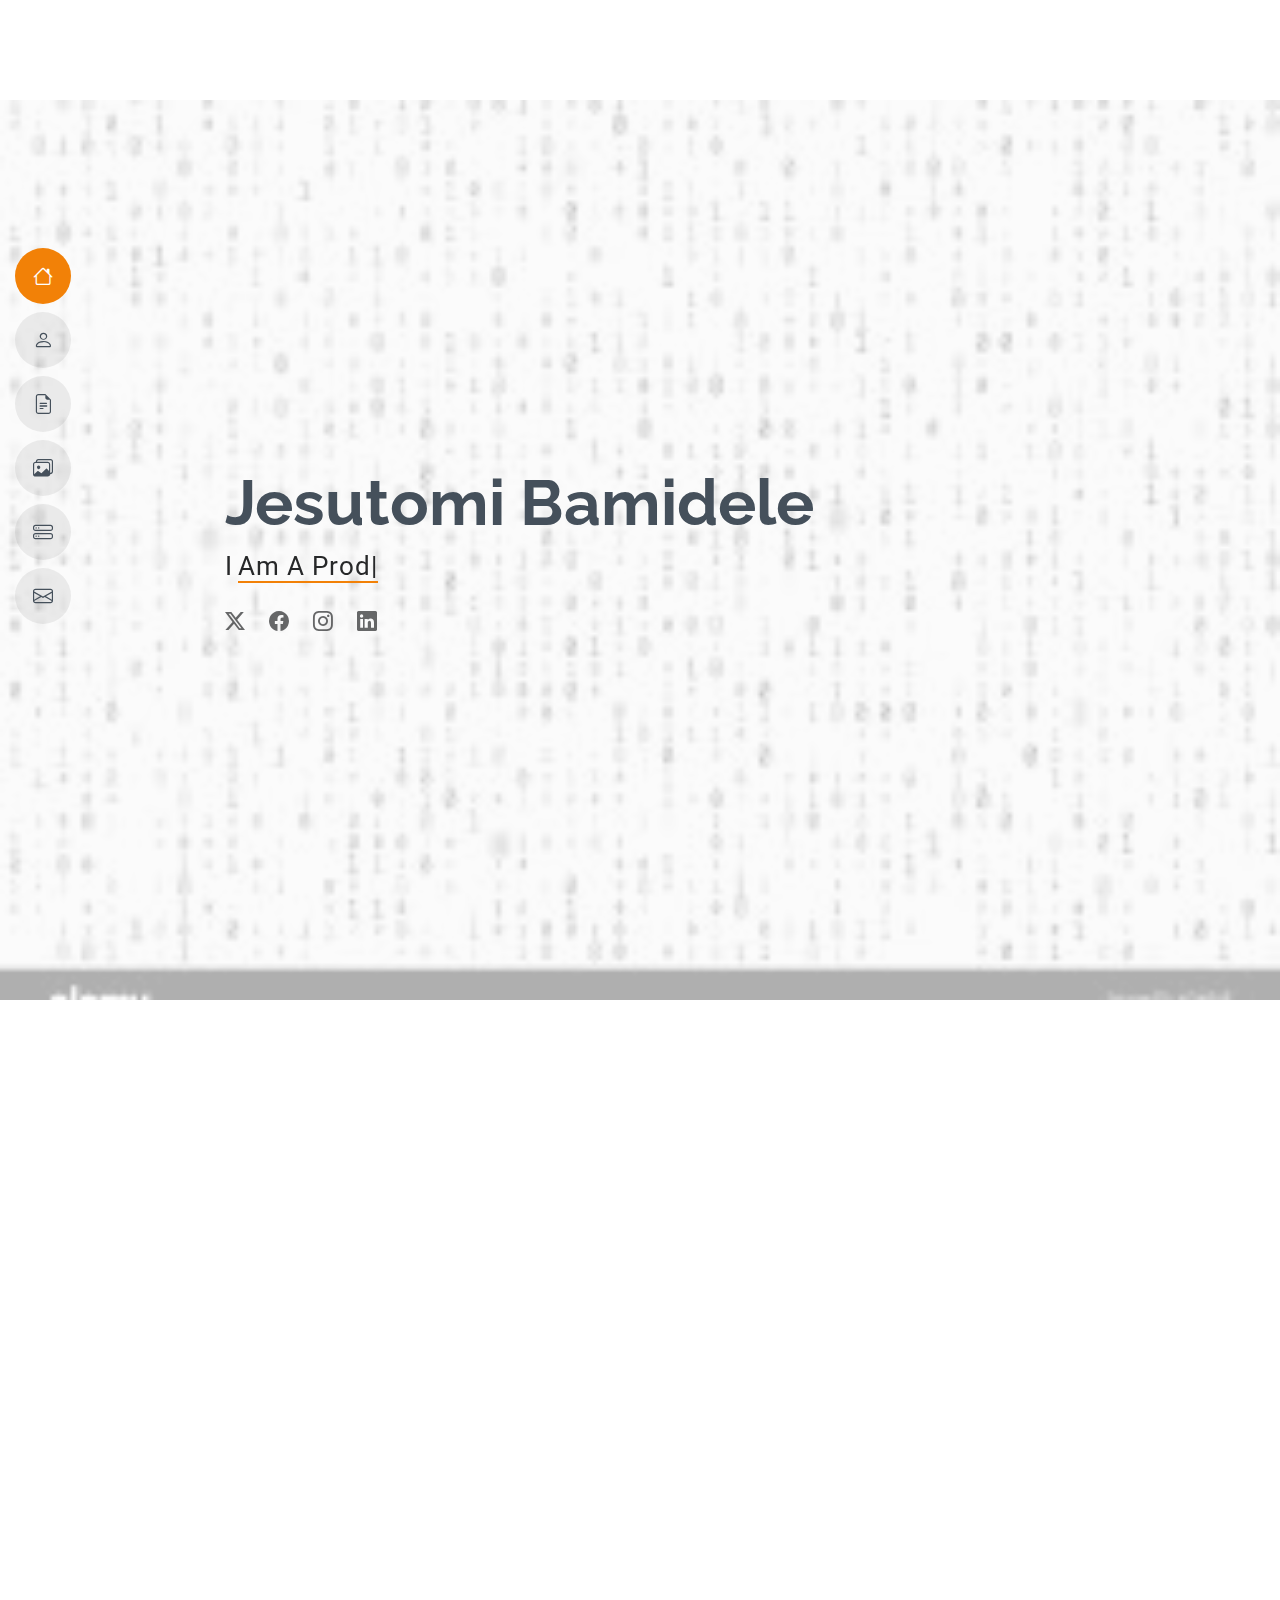
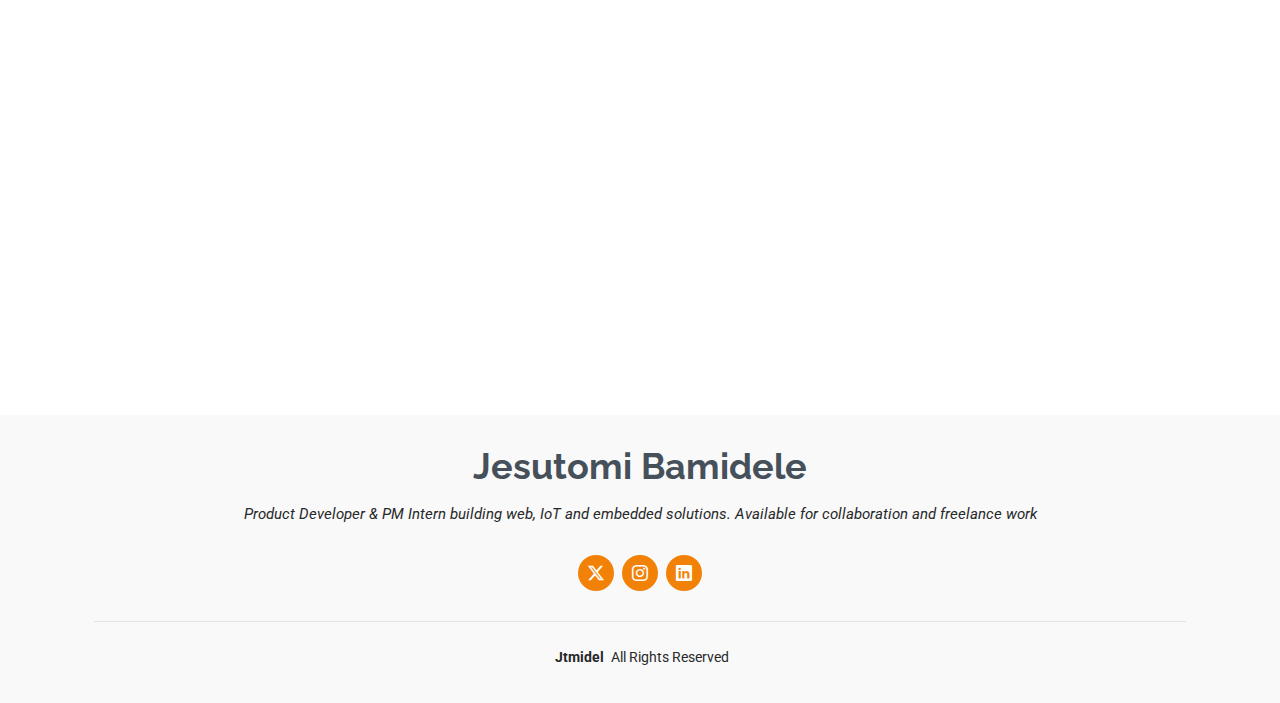
<file: index.html>
<!-- Business Consultancy -->
<div class="col-lg-4 col-md-6" data-aos="fade-up" data-aos-delay="100"></div>
  <div class="service-item item-cyan position-relative">
    <div class="icon">
      <svg width="100" height="100" viewBox="0 0 600 600" xmlns="http://www.w3.org/2000/svg"></svg>
  <meta content="width=device-width, initial-scale=1.0" name="viewport">
  <title>Jesutomi Bamidele</title>
  <meta content="" name="description">
  <meta content="" name="keywords">

  <!-- Favicons -->
  <link href="assets/img/bezalel.svg" rel="icon">
  <link href="assets/img/apple-touch-icon.png" rel="apple-touch-icon">

  <!-- Fonts -->
  <link href="https://fonts.googleapis.com" rel="preconnect">
  <link href="https://fonts.gstatic.com" rel="preconnect" crossorigin>
  <link href="https://fonts.googleapis.com/css2?family=Roboto:ital,wght@0,100;0,300;0,400;0,500;0,700;0,900;1,100;1,300;1,400;1,500;1,700;1,900&family=Poppins:ital,wght@0,100;0,200;0,300;0,400;0,500;0,600;0,700;0,800;0,900;1,100;1,200;1,300;1,400;1,500;1,600;1,700;1,800;1,900&family=Raleway:ital,wght@0,100;0,200;0,300;0,400;0,500;0,600;0,700;0,800;0,900;1,100;1,200;1,300;1,400;1,500;1,600;1,700;1,800;1,900&display=swap" rel="stylesheet">

  <!-- Vendor CSS Files -->
  <link href="assets/vendor/bootstrap/css/bootstrap.min.css" rel="stylesheet">
  <link href="assets/vendor/bootstrap-icons/bootstrap-icons.css" rel="stylesheet">
  <link href="assets/vendor/aos/aos.css" rel="stylesheet">
  <link href="assets/vendor/glightbox/css/glightbox.min.css" rel="stylesheet">
  <link href="assets/vendor/swiper/swiper-bundle.min.css" rel="stylesheet">

  <!-- Main CSS File -->
  <link href="assets/css/main.css" rel="stylesheet">

  <!-- =======================================================
  * Template Name: MyResume
  * Template URL: https://bootstrapmade.com/free-html-bootstrap-template-my-resume/
  * Updated: Jun 29 2024 with Bootstrap v5.3.3
  * Author: BootstrapMade.com
  * License: https://bootstrapmade.com/license/
  ======================================================== -->
</head>

<body class="index-page">

  <header id="header" class="header d-flex flex-column justify-content-center">

    <i class="header-toggle d-xl-none bi bi-list"></i>

    <nav id="navmenu" class="navmenu">
      <ul>
        <li><a href="#hero" class="active"><i class="bi bi-house navicon"></i><span>Home</span></a></li>
        <li><a href="#about"><i class="bi bi-person navicon"></i><span>About</span></a></li>
        <li><a href="#resume"><i class="bi bi-file-earmark-text navicon"></i><span>Resume</span></a></li>
        <li><a href="#portfolio"><i class="bi bi-images navicon"></i><span>Portfolio</span></a></li>
        <li><a href="#services"><i class="bi bi-hdd-stack navicon"></i><span>Services</span></a></li>
        <li><a href="#contact"><i class="bi bi-envelope navicon"></i><span>Contact</span></a></li>
      </ul>
    </nav>

  </header>

  <main class="main">

    <!-- Hero Section -->
    <section id="hero" class="hero section light-background">

      <img src="assets/img/hero-bg.jpg" alt="">

      <div class="container" data-aos="zoom-out">
        <div class="row justify-content-center">
          <div class="col-lg-9">
            <h2>Jesutomi Bamidele</h2>
            <p>I <span class="typed" data-typed-items=" Create, Build, Manage"> Am A Product Developer</span><span class="typed-cursor typed-cursor--blink" aria-hidden="true"></span></p>
            <div class="social-links">
              <a href="https://x.com/Jtmidel"><i class="bi bi-twitter-x"></i></a>
              <a href="#"><i class="bi bi-facebook"></i></a>
              <a href="https://www.instagram.com/jesutomi__"><i class="bi bi-instagram"></i></a>
              <a href="https://www.linkedin.com/in/jesutomibamidele"><i class="bi bi-linkedin"></i></a>
            </div>
          </div>
        </div>
      </div>

    </section><!-- /Hero Section -->

    <!-- About Section -->
    <section id="about" class="about section">

      <!-- Section Title -->
      <div class="container section-title" data-aos="fade-up">
        <h2>About</h2>
        <p>I’m a Product Management Intern and Product Developer with a strong focus on creating intuitive, impactful, and user-driven digital experiences. My work sits at the intersection of strategy and implementation—I translate real user needs into clear product requirements and support engineering teams with hands-on technical contributions.
With experience building web interfaces, working with cross-functional teams, and managing product lifecycles from insight to iteration, I bring both analytical thinking and a maker’s mindset to every project. I’m driven by curiosity, structure, and the desire to build products that solve real problems at scale.</p>
      </div><!-- End Section Title -->

      <div class="container" data-aos="fade-up" data-aos-delay="100">

        <div class="row gy-4 justify-content-center">
          <div class="col-lg-4">
            <img src="assets/img/profile-img.jpg" class="img-fluid" alt="">
          </div>
          <div class="col-lg-8 content">
            <h2>PM Intern &amp; Product Developer.</h2>
            <p class="fst-italic py-3">
              I'm passionate about building products that solve real problems. With a blend of product thinking and technical execution, I transform user insights into impactful solutions across web and mobile platforms.
            </p>
            <div class="row">
              <div class="col-lg-6">
              <ul>
                <li><i class="bi bi-chevron-right"></i> <strong>Birthday:</strong> <span>27th November</span></li>
                <li><i class="bi bi-chevron-right"></i> <strong>Website:</strong> <span>jesutomibamidele.vercel.app</span></li>
                <li><i class="bi bi-chevron-right"></i> <strong>Phone:</strong> <span>+2349129470261</span></li>
                <li><i class="bi bi-chevron-right"></i> <strong>Location:</strong> <span>Nigeria / Remote</span></li>
              </ul>
              </div>
              <div class="col-lg-6">
              <ul>
                <li><i class="bi bi-chevron-right"></i> <strong>Experience:</strong> <span>Mechatronics Engineering & Product Development</span></li>
                <li><i class="bi bi-chevron-right"></i> <strong>Focus:</strong> <span>Product Development</span></li>
                <li><i class="bi bi-chevron-right"></i> <strong>Email:</strong> <span>jtmidel@gmail.com</span></li>
                <li><i class="bi bi-chevron-right"></i> <strong>Availability:</strong> <span>Open to Opportunities</span></li>
                </ul>
              </div>
            </div>
            <p class="py-3">
              Driven by a passion for solving real-world problems through technology and strategic thinking, I combine technical expertise with product intuition. My approach is collaborative, data-informed, and always focused on delivering measurable impact. Whether building features, optimizing user flows, or supporting cross-functional teams, I'm committed to creating products that matter.
            </p>
          </div>
        </div>

      </div>

    </section><!-- /About Section -->

    <!-- Stats Section -->
    <section id="stats" class="stats section">

      <div class="container" data-aos="fade-up" data-aos-delay="100">

        <div class="row gy-4">

          <div class="col-lg-3 col-md-6 d-flex flex-column align-items-center">
            <i class="bi bi-emoji-smile"></i>
            <div class="stats-item">
              <span data-purecounter-start="0" data-purecounter-end="45" data-purecounter-duration="1" class="purecounter"></span>
              <p>Happy Clients</p>
            </div>
          </div><!-- End Stats Item -->

          <div class="col-lg-3 col-md-6 d-flex flex-column align-items-center">
            <i class="bi bi-journal-richtext"></i>
            <div class="stats-item">
              <span data-purecounter-start="0" data-purecounter-end="50" data-purecounter-duration="1" class="purecounter"></span>
              <p>Projects</p>
            </div>
          </div><!-- End Stats Item -->

          <div class="col-lg-3 col-md-6 d-flex flex-column align-items-center">
            <i class="bi bi-headset"></i>
            <div class="stats-item">
              <span data-purecounter-start="0" data-purecounter-end="2000" data-purecounter-duration="1" class="purecounter"></span>
              <p>Hours Of Support</p>
            </div>
          </div><!-- End Stats Item -->

          <div class="col-lg-3 col-md-6 d-flex flex-column align-items-center">
            <i class="bi bi-people"></i>
            <div class="stats-item">
              <span data-purecounter-start="0" data-purecounter-end="10" data-purecounter-duration="1" class="purecounter"></span>
              <p>Hard Workers</p>
            </div>
          </div><!-- End Stats Item -->

        </div>

      </div>

    </section><!-- /Stats Section -->

    <!-- Skills Section -->
    <section id="skills" class="skills section">

      <!-- Section Title -->
      <div class="container section-title" data-aos="fade-up">
        <h2>Skills</h2>
        <p>I'm proficient in delivering working products and tools that enable me to build scalable, responsive, and user-centered solutions. From front-end frameworks, backend systems down to hardware solutions, I continuously expand my technical toolkit to deliver high-quality solutions.</p>
      </div><!-- End Section Title -->

      <div class="container" data-aos="fade-up" data-aos-delay="100">

        <div class="row skills-content skills-animation">

          <div class="col-lg-6">

            <div class="progress">
              <span class="skill"><span>HTML</span> <i class="val">100%</i></span>
              <div class="progress-bar-wrap">
                <div class="progress-bar" role="progressbar" aria-valuenow="100" aria-valuemin="0" aria-valuemax="100"></div>
              </div>
            </div><!-- End Skills Item -->

            <div class="progress">
              <span class="skill"><span>CSS</span> <i class="val">80%</i></span>
              <div class="progress-bar-wrap">
                <div class="progress-bar" role="progressbar" aria-valuenow="80" aria-valuemin="0" aria-valuemax="100"></div>
              </div>
            </div><!-- End Skills Item -->

            <div class="progress">
              <span class="skill"><span>JavaScript</span> <i class="val">70%</i></span>
              <div class="progress-bar-wrap">
                <div class="progress-bar" role="progressbar" aria-valuenow="75" aria-valuemin="0" aria-valuemax="100"></div>
              </div>
            </div><!-- End Skills Item -->

          </div>

          <div class="col-lg-6">

            <div class="progress">
              <span class="skill"><span>Git</span> <i class="val">80%</i></span>
              <div class="progress-bar-wrap">
                <div class="progress-bar" role="progressbar" aria-valuenow="80" aria-valuemin="0" aria-valuemax="100"></div>
              </div>
            </div><!-- End Skills Item -->

            <div class="progress">
              <span class="skill"><span>PM Tools</span> <i class="val">50%</i></span>
              <div class="progress-bar-wrap">
                <div class="progress-bar" role="progressbar" aria-valuenow="50" aria-valuemin="0" aria-valuemax="100"></div>
              </div>
            </div><!-- End Skills Item -->

            <div class="progress">
              <span class="skill"><span>Canva</span> <i class="val">80%</i></span>
              <div class="progress-bar-wrap">
                <div class="progress-bar" role="progressbar" aria-valuenow="80" aria-valuemin="0" aria-valuemax="100"></div>
              </div>
            </div><!-- End Skills Item -->
            <div class="progress">
              <span class="skill"><span>Python</span> <i class="val">50%</i></span>
              <div class="progress-bar-wrap">
                <div class="progress-bar" role="progressbar" aria-valuenow="50" aria-valuemin="0" aria-valuemax="100"></div>
                        </div>
                      </div>

                      <div class="progress">
                        <span class="skill"><span>Circuit Design</span> <i class="val">50%</i></span>
                        <div class="progress-bar-wrap">
                        <div class="progress-bar" role="progressbar" aria-valuenow="50" aria-valuemin="0" aria-valuemax="100"></div>
                        </div>
                      </div>
              </div>
            </div>

          </div>

        </div>

      </div>

    </section><!-- /Skills Section -->

    <!-- Resume Section -->
    <section id="resume" class="resume section">

      <!-- Section Title -->
      <div class="container section-title" data-aos="fade-up">
        <h2>Resume</h2>
        <p>Explore my professional journey, educational background, and career milestones. Here you'll find detailed information about my experience as a PM Intern and Software Developer, highlighting key achievements, technical skills, and the projects that have shaped my expertise in product development and digital innovation.</p>
      </div><!-- End Section Title -->

      <div class="container">

        <div class="row">

          <div class="col-lg-6" data-aos="fade-up" data-aos-delay="100">
        <h3 class="resume-title">Summary</h3>

        
        <h3 class="resume-title">Education</h3>
        <div class="resume-item">
          <h4>Bachelor of Engineering &amp; Mechatronics Engineering</h4>
          <h5>2017 - 2024</h5>
          <p><em>Federal University of Technology, Minna, Niger State</em></p>
            <p>Pursued a comprehensive engineering curriculum with hands-on experience in mechatronics, robotics, and systems design. Developed strong problem-solving skills and technical foundation for product development and software engineering.</p>
          <div class="resume-dot"></div>
        </div><!-- End Resume Item -->

      
          </div>

          <div class="col-lg-6 resume-divider" data-aos="fade-up" data-aos-delay="200">
        <h3 class="resume-title">Professional Experience</h3>
        <div class="resume-item">
          <h4>Freelancer – Technological & Academic Services</h4>
          <h5>Jan 2022 – Current</h5>
          <p><em></em></p>
          <ul>
          <li>Provided IT solutions including remote troubleshooting, software consultation, and technical support.</li>
          <li>Delivered personalized IT training and managed academic/professional project support.</li>
          </ul>
          <div class="resume-dot"></div>
        </div><!-- End Resume Item -->

        <div class="resume-item">
          <h4>Product Supervisor — LET Innovations, Minna, Nigeria</h4>
          <h5>Mar 2023 – Mar 2025</h5>
          <p><em></em></p>
          <ul>
          <li>Led cross-functional teams to deliver embedded systems and IoT projects.</li>
          <li>Managed procurement, installation, and documentation of automation kits and smart devices.</li>
          <li>Facilitated electronics and digital prototyping training sessions.</li>
          </ul>
          <div class="resume-dot"></div>
        </div><!-- End Resume Item -->

        <div class="resume-item">
          <h4>Intern – Hardware Fabrication — Best Technologies, Ilorin, Nigeria</h4>
          <h5>Sep 2022 – Nov 2022</h5>
          <p><em></em></p>
          <ul>
          <li>Supported fabrication and installation of mechanical, electrical, and agricultural equipment.</li>
          <li>Performed measurement, cutting, and component assembly.</li>
          <li>Assisted in mechanical and electrical system repairs.</li>
          </ul>
          <div class="resume-dot"></div>
        </div><!-- End Resume Item -->

        <div class="resume-item">
          <h4>Intern – Hardware & Software Technician — Bass Technologies, New Bussa, Niger State</h4>
          <h5>Mar 2022 – Jul 2022</h5>
          <p><em></em></p>
          <ul>
          <li>Diagnosed and resolved hardware issues on 20+ PCs.</li>
          <li>Installed and configured operating systems and software updates.</li>
          <li>Provided client advisory on IT purchases and system upgrades.</li>
          </ul>
          <div class="resume-dot"></div>
        </div><!-- End Resume Item -->

        <div class="resume-item">
          <h4>Intern – Frontend Website Development — Zuri/Ingressive for Good</h4>
          <h5>Mar 2022 – Jul 2022</h5>
          <p><em></em></p>
          <ul>
          <li>Built and launched front-end interfaces for 3+ websites using HTML, CSS & JavaScript.</li>
          <li>Integrated Flask and Django frameworks for responsive UIs.</li>
          <li>Improved site functionality and user experience through clean, scalable code.</li>
          </ul>
          <div class="resume-dot"></div>
        </div><!-- End Resume Item -->

        <div class="resume-item">
          <h4>Typist & Sales Representative — Sunnyem Computer Enterprise, Ilorin, Nigeria</h4>
          <h5>Mar 2013 – Nov 2018</h5>
          <p><em></em></p>
          <ul>
          <li>Performed typesetting, data entry, and Microsoft Office tasks.</li>
          <li>Supported document binding, customer service, and office-app training.</li>
          <li>Engaged in sales of study materials.</li>
          </ul>
          <div class="resume-dot"></div>
        </div><!-- End Resume Item -->

        </div>

        </div>

      </div>

    </section><!-- /Resume Section -->

    <!-- Portfolio Section -->
    <section id="portfolio" class="portfolio section">

      <!-- Section Title -->
      <div class="container section-title" data-aos="fade-up">
      <h2>Portfolio</h2>
      <p>A selection of innovative IoT, embedded systems, and Software projects I've developed and supervised. These projects showcase my expertise in hardware design, cloud integration, software products and real-world problem-solving across agriculture, energy, and safety domains.</p>
      </div><!-- End Section Title -->

      <div class="container">
      <div class="row gy-4">

        <div class="col-lg-4 col-md-6" data-aos="fade-up" data-aos-delay="100">
        <div class="portfolio-item item-cyan position-relative">
          <div class="icon">
          <i class="bi bi-cpu"></i>
          </div>
          <a href="#" class="stretched-link"></a>
          <h3>IoT-Based Vertical Farming System</h3>
          </a>
          <p>Developed an IoT-enabled vertical farming system with real-time monitoring and cloud-based analytics for optimized plant growth.</p>
          <p class="project-meta" style="font-size: larger; color: black; margin-top: 15px;"><em>Final Year Undergraduate Project</em></p>
        </div>
        </div>

        <div class="col-lg-4 col-md-6" data-aos="fade-up" data-aos-delay="100">
  <div class="portfolio-item item-teal position-relative">

    <div class="icon">
      <i class="bi bi-globe"></i>
    </div>
    <a href="" class="stretched-link"></a>
    <h3>Samples of Developed Website</h3>

    <!-- Three custom website project links -->
    <ul style="margin-top: 15px; font-size: 16px; padding-left: 18px; color: #000;">
      <p>From customizing portfolio to business website, giving the feel of ownership and responsive digital identity</p>
      <a href="https://victorkolaomolaiye.netlify.app/" target="_blank">Project Website 1</a><br>
      <a href="https://samuelowolabi.netlify.app" target="_blank">Project Website 2</a><br>
      <a href="https://danielomoyeniadebola.vercel.app/" target="_blank">Project Website 3</a>
    </ul>

    <p class="project-meta" style="font-size: larger; color: black; margin-top: 15px;">
      <em>freelance</em>
    </p>

  </div>
</div>


        <div class="col-lg-4 col-md-6" data-aos="fade-up" data-aos-delay="200">
        <div class="portfolio-item item-orange position-relative">
          <div class="icon">
          <i class="bi bi-lightning-charge"></i>
          </div>
          <a href="#" class="stretched-link">
          <h3>Solar Tracker System</h3>
          </a>
          <p>Supervised design and fabrication of a solar tracker system that improved panel efficiency by 25% using real-time sun-position tracking.</p>
          <p class="project-meta" style="font-size: larger; color: black; margin-top: 15px;"><em>LET Innovations <br>Project Supervisor</em></p>
        </div>
        </div>

        <div class="col-lg-4 col-md-6" data-aos="fade-up" data-aos-delay="300">
        <div class="portfolio-item item-teal position-relative">
          <div class="icon">
          <i class="bi bi-gem"></i>
          </div>
          <a href="#" class="stretched-link">
          <h3>IoT-Based Rice Dispenser</h3>
          </a>
          <p>Supervised development of an IoT-enabled rice dispensing system using weight sensors and IoT modules for precision dispensing.</p>
          <p class="project-meta" style="font-size: larger; color: black; margin-top: 15px;"><em>LET Innovations <br>Project Supervisor</em></p>
        </div>
        </div>

        <div class="col-lg-4 col-md-6" data-aos="fade-up" data-aos-delay="400">
        <div class="portfolio-item item-red position-relative">
          <div class="icon">
          <i class="bi bi-speedometer2"></i>
          </div>
          <a href="#" class="stretched-link">
          <h3>IoT-Based Smart Energy Meter</h3>
          </a>
          <p>Supervised creation of three smart energy meters for monitoring and controlling power usage with real-time data insights.</p>
          <p class="project-meta" style="font-size: larger; color: black; margin-top: 15px;"><em>LET Innovations <br> Project Supervisor</em></p>
        </div>
        </div>

        <div class="col-lg-4 col-md-6" data-aos="fade-up" data-aos-delay="500">
        <div class="portfolio-item item-indigo position-relative">
          <div class="icon">
          <i class="bi bi-robot"></i>
          </div>
          <a href="#" class="stretched-link">
          <h3>Robotic Arm for Pick and Drop</h3>
          </a>
          <p>Contributed to development of an automated robotic arm integrating sensors and controllers to reduce manual handling costs.</p>
          <p class="project-meta" style="font-size: larger; color: black; margin-top: 15px;"><em> Undergraduate Project Work</em></p>
        </div>
        </div>

        <div class="col-lg-4 col-md-6" data-aos="fade-up" data-aos-delay="600">
        <div class="portfolio-item item-pink position-relative">
          <div class="icon">
          <i class="bi bi-magnet"></i>
          </div>
          <a href="#" class="stretched-link">
          <h3>Metal Separator</h3>
          </a>
          <p>Oversaw design of an automated metal separator using magnetic properties to sort metallic components.</p>
          <p class="project-meta" style="font-size: larger; color: black; margin-top: 15px;"><em>LET Innovations <br> Project Supervisor</em></p>
        </div>
        </div>

        <div class="col-lg-4 col-md-6" data-aos="fade-up" data-aos-delay="100">
        <div class="portfolio-item item-cyan position-relative">
          <div class="icon">
          <i class="bi bi-pin-map"></i>
          </div>
          <a href="#" class="stretched-link">
          <h3>Anti-Kidnapping Alert System</h3>
          </a>
          <p>Led development of a distress-detection system that sends real-time GPS location alerts to emergency contacts using GSM.</p>
          <p class="project-meta" style="font-size: larger; color: black; margin-top: 15px;"><em>LET Innovations <br> Project Supervisor</em></p>
        </div>
        </div>

        <div class="col-lg-4 col-md-6" data-aos="fade-up" data-aos-delay="200">
        <div class="portfolio-item item-orange position-relative">
          <div class="icon">
          <i class="bi bi-exclamation-triangle"></i>
          </div>
          <a href="#" class="stretched-link">
          <h3>Earthquake Monitoring System</h3>
          </a>
          <p>Supervised design of an earthquake monitoring system using vibration sensors and real-time alerts for early disaster warnings.</p>
          <p class="project-meta" style="font-size: larger; color: black; margin-top: 15px;"><em>LET Innovations <br> Project Supervisor</em></p>
        </div>
        </div>

        <div class="col-lg-4 col-md-6" data-aos="fade-up" data-aos-delay="300">
        <div class="portfolio-item item-teal position-relative">
          <div class="icon">
          <i class="bi bi-cloud-sun"></i>
          </div>
          <a href="#" class="stretched-link">
          <h3>Weather Recommendation System</h3>
          </a>
          <p>Managed development of a system that collects real-time environmental data and provides activity-based recommendations for agriculture, transport, and event planning.</p>
          <p class="project-meta" style="font-size: larger; color: black; margin-top: 15px;"><em>LET Innovations <br> Project Supervisor</em></p>
        </div>
        </div>

        <div class="col-lg-4 col-md-6" data-aos="fade-up" data-aos-delay="400">
        <div class="portfolio-item item-red position-relative">
          <div class="icon">
          <i class="bi bi-egg"></i>
          </div>
          <a href="#" class="stretched-link">
          <h3>Automatic Rabbit Breeding System</h3>
          </a>
          <p>Designed an automated rabbit breeding system featuring auto-feeding & watering, environmental control, gas sensors, and automated room-cleaning with sweepers.</p>
          <p class="project-meta" style="font-size: larger; color: black; margin-top: 15px;"><em>Undergraduate Semesterial Project</em></p>
        </div>
        </div>

      </div>
      </div>

    </section><!-- /Portfolio Section -->
    

    <!-- Services Section -->
     


    <section id="services" class="services section">

      <!-- Section Title -->
      <div class="container section-title" data-aos="fade-up">
      <h2>Services</h2>
      <p>I offer a comprehensive range of services combining product expertise, technical skills, and strategic thinking. From helping businesses optimize their operations to developing innovative digital solutions, I deliver tailored services that drive growth and create meaningful impact.</p>
      </div><!-- End Section Title -->

      <div class="container">

      <div class="row gy-4">

        <!-- End Service Item -->

        <div class="col-lg-4 col-md-6" data-aos="fade-up" data-aos-delay="200">
        <div class="service-item item-orange position-relative">
          <div class="icon">
          <svg width="100" height="100" viewBox="0 0 600 600" xmlns="http://www.w3.org/2000/svg">
            <path stroke="none" stroke-width="0" fill="#f5f5f5" d="M300,541.5067337569781C382.14930387511276,545.0595476570109,479.8736841581634,548.3450877840088,526.4010558755058,480.5488172755941C571.5218469581645,414.80211281144784,517.5187510058486,332.0715597781072,496.52539010469104,255.14436215662573C477.37192572678356,184.95920475031193,473.57363656557914,105.61284051026155,413.0603344069578,65.22779650032875C343.27470386102294,18.654635553484475,251.2091493199835,5.337323636656869,175.0934190732945,40.62881213300186C97.87086631185822,76.43348514350839,51.98124368387456,156.15599469081315,36.44837278890362,239.84606092416172C21.716077023791087,319.22268207091537,43.775223500013084,401.1760424656574,96.891909868211,461.97329694683043C147.22146801428983,519.5804099606455,223.5754009179313,538.201503339737,300,541.5067337569781"></path>
          </svg>
          <i class="bi bi-code-slash"></i>
          </div>
          <a href="#" class="stretched-link">
          <h3>Website Development</h3>
          </a>
          <p>Custom website solutions tailored to your business needs. I build responsive, user-friendly, and scalable web interfaces using modern technologies, ensuring seamless performance across all devices and platforms.</p>
        </div>
        </div><!-- End Service Item -->

        <div class="col-lg-4 col-md-6" data-aos="fade-up" data-aos-delay="300">
        <div class="service-item item-teal position-relative">
          <div class="icon">
          <svg width="100" height="100" viewBox="0 0 600 600" xmlns="http://www.w3.org/2000/svg">
            <path stroke="none" stroke-width="0" fill="#f5f5f5" d="M300,541.5067337569781C382.14930387511276,545.0595476570109,479.8736841581634,548.3450877840088,526.4010558755058,480.5488172755941C571.5218469581645,414.80211281144784,517.5187510058486,332.0715597781072,496.52539010469104,255.14436215662573C477.37192572678356,184.95920475031193,473.57363656557914,105.61284051026155,413.0603344069578,65.22779650032875C343.27470386102294,18.654635553484475,251.2091493199835,5.337323636656869,175.0934190732945,40.62881213300186C97.87086631185822,76.43348514350839,51.98124368387456,156.15599469081315,36.44837278890362,239.84606092416172C21.716077023791087,319.22268207091537,43.775223500013084,401.1760424656574,96.891909868211,461.97329694683043C147.22146801428983,519.5804099606455,223.5754009179313,538.201503339737,300,541.5067337569781"></path>
          </svg>
          <i class="bi bi-mortarboard"></i>
          </div>
          <a href="#" class="stretched-link">
          <h3>STEM Education & Training</h3>
          </a>
          <p>Comprehensive training programs in Science, Technology, Engineering, and Mathematics. I design and deliver hands-on workshops and courses that empower learners with practical skills in electronics, programming, and digital innovation.</p>
        </div>
        </div><!-- End Service Item -->

        <div class="col-lg-4 col-md-6" data-aos="fade-up" data-aos-delay="400">
        <div class="service-item item-red position-relative">
          <div class="icon">
            <svg width="100" height="100" viewBox="0 0 600 600" xmlns="http://www.w3.org/2000/svg">
            <path stroke="none" stroke-width="0" fill="#f5f5f5" d="M300,503.46388370962813C374.79870501325706,506.71871716319447,464.8034551963731,527.1746412648533,510.4981551193396,467.86667711651364C555.9287308511215,408.9015244558933,512.6030010748507,327.5744911775523,490.211057578863,256.5855673507754C471.097692560561,195.9906835881958,447.69079081568157,138.11976852964426,395.19560036434837,102.3242989838813C329.3053358748298,57.3949838291264,248.02791733380457,8.279543830951368,175.87071277845988,42.242879143198664C103.41431057327972,76.34704239035025,93.79494320519305,170.9812938413882,81.28167332365135,250.07896920659033C70.17666984294237,320.27484674793965,64.84698225790005,396.69656628748305,111.28512138212992,450.4950937839243C156.20124167950087,502.5303643271138,231.32542653798444,500.4755392045468,300,503.46388370962813"></path>
          </svg>
          <i class="bi bi-lightbulb"></i>
          </div>
          <a href="#" class="stretched-link">
          <h3>Innovative Technology Consultancy</h3>
          </a>
          <p>Expert guidance on cutting-edge IoT, embedded systems, and digital transformation. I help organizations harness emerging technologies to create competitive advantages and future-proof their operations.</p>
        </div>
        </div><!-- End Service Item -->

        <div class="col-lg-4 col-md-6" data-aos="fade-up" data-aos-delay="500">
        <div class="service-item item-indigo position-relative">
          <div class="icon">
            <svg width="100" height="100" viewBox="0 0 600 600" xmlns="http://www.w3.org/2000/svg">
            <path stroke="none" stroke-width="0" fill="#f5f5f5" d="M300,503.46388370962813C374.79870501325706,506.71871716319447,464.8034551963731,527.1746412648533,510.4981551193396,467.86667711651364C555.9287308511215,408.9015244558933,512.6030010748507,327.5744911775523,490.211057578863,256.5855673507754C471.097692560561,195.9906835881958,447.69079081568157,138.11976852964426,395.19560036434837,102.3242989838813C329.3053358748298,57.3949838291264,248.02791733380457,8.279543830951368,175.87071277845988,42.242879143198664C103.41431057327972,76.34704239035025,93.79494320519305,170.9812938413882,81.28167332365135,250.07896920659033C70.17666984294237,320.27484674793965,64.84698225790005,396.69656628748305,111.28512138212992,450.4950937839243C156.20124167950087,502.5303643271138,231.32542653798444,500.4755392045468,300,503.46388370962813"></path>
          </svg>
          <i class="bi bi-gear"></i>
          </div>
          <a href="#" class="stretched-link">
          <h3>Product Development</h3>
          </a>
          <p>End-to-end product development services from concept to launch. I combine strategic thinking with technical execution to build innovative products that solve real problems and deliver exceptional user experiences.</p>
        </div>
        </div><!-- End Service Item -->

      </div>

      </div>

    </section><!-- /Services Section -->

  <!-- Testimonials Section 
    <section id="testimonials" class="testimonials section">

      
      <div class="container section-title" data-aos="fade-up">
        <h2>Testimonials</h2>
        <p>Necessitatibus eius consequatur ex aliquid fuga eum quidem sint consectetur velit</p>
      </div>

      <div class="container" data-aos="fade-up" data-aos-delay="100">

        <div class="swiper init-swiper">
          <script type="application/json" class="swiper-config">
            {
              "loop": true,
              "speed": 600,
              "autoplay": {
                "delay": 5000
              },
              "slidesPerView": "auto",
              "pagination": {
                "el": ".swiper-pagination",
                "type": "bullets",
                "clickable": true
              }
            }
          </script>
          <div class="swiper-wrapper">

            <div class="swiper-slide">
              <div class="testimonial-item">
                <div class="row gy-4 justify-content-center">
                  <div class="col-lg-6">
                    <div class="testimonial-content">
                      <p>
                        <i class="bi bi-quote quote-icon-left"></i>
                        <span>Proin iaculis purus consequat sem cure digni ssim donec porttitora entum suscipit rhoncus. Accusantium quam, ultricies eget id, aliquam eget nibh et. Maecen aliquam, risus at semper.</span>
                        <i class="bi bi-quote quote-icon-right"></i>
                      </p>
                      <h3>Saul Goodman</h3>
                      <h4>Ceo &amp; Founder</h4>
                      <div class="stars">
                        <i class="bi bi-star-fill"></i><i class="bi bi-star-fill"></i><i class="bi bi-star-fill"></i><i class="bi bi-star-fill"></i><i class="bi bi-star-fill"></i>
                      </div>
                    </div>
                  </div>
                  <div class="col-lg-2 text-center">
                    <img src="assets/img/testimonials/testimonials-1.jpg" class="img-fluid testimonial-img" alt="">
                  </div>
                </div>
              </div>
            </div>

            <div class="swiper-slide">
              <div class="testimonial-item">
                <div class="row gy-4 justify-content-center">
                  <div class="col-lg-6">
                    <div class="testimonial-content">
                      <p>
                        <i class="bi bi-quote quote-icon-left"></i>
                        <span>Export tempor illum tamen malis malis eram quae irure esse labore quem cillum quid cillum eram malis quorum velit fore eram velit sunt aliqua noster fugiat irure amet legam anim culpa.</span>
                        <i class="bi bi-quote quote-icon-right"></i>
                      </p>
                      <h3>Sara Wilsson</h3>
                      <h4>Designer</h4>
                      <div class="stars">
                        <i class="bi bi-star-fill"></i><i class="bi bi-star-fill"></i><i class="bi bi-star-fill"></i><i class="bi bi-star-fill"></i><i class="bi bi-star-fill"></i>
                      </div>
                    </div>
                  </div>
                  <div class="col-lg-2 text-center">
                    <img src="assets/img/testimonials/testimonials-2.jpg" class="img-fluid testimonial-img" alt="">
                  </div>
                </div>
              </div>
            </div><!-- End testimonial item 

            <div class="swiper-slide">
              <div class="testimonial-item">
                <div class="row gy-4 justify-content-center">
                  <div class="col-lg-6">
                    <div class="testimonial-content">
                      <p>
                        <i class="bi bi-quote quote-icon-left"></i>
                        <span>Enim nisi quem export duis labore cillum quae magna enim sint quorum nulla quem veniam duis minim tempor labore quem eram duis noster aute amet eram fore quis sint minim.</span>
                        <i class="bi bi-quote quote-icon-right"></i>
                      </p>
                      <h3>Jena Karlis</h3>
                      <h4>Store Owner</h4>
                      <div class="stars">
                        <i class="bi bi-star-fill"></i><i class="bi bi-star-fill"></i><i class="bi bi-star-fill"></i><i class="bi bi-star-fill"></i><i class="bi bi-star-fill"></i>
                      </div>
                    </div>
                  </div>
                  <div class="col-lg-2 text-center">
                    <img src="assets/img/testimonials/testimonials-3.jpg" class="img-fluid testimonial-img" alt="">
                  </div>
                </div>
              </div>
            </div><!-- End testimonial item 

            <div class="swiper-slide">
              <div class="testimonial-item">
                <div class="row gy-4 justify-content-center">
                  <div class="col-lg-6">
                    <div class="testimonial-content">
                      <p>
                        <i class="bi bi-quote quote-icon-left"></i>
                        <span>Fugiat enim eram quae cillum dolore dolor amet nulla culpa multos export minim fugiat minim velit minim dolor enim duis veniam ipsum anim magna sunt elit fore quem dolore labore illum veniam.</span>
                        <i class="bi bi-quote quote-icon-right"></i>
                      </p>
                      <h3>John Larson</h3>
                      <h4>Entrepreneur</h4>
                      <div class="stars">
                        <i class="bi bi-star-fill"></i><i class="bi bi-star-fill"></i><i class="bi bi-star-fill"></i><i class="bi bi-star-fill"></i><i class="bi bi-star-fill"></i>
                      </div>
                    </div>
                  </div>
                  <div class="col-lg-2 text-center">
                    <img src="assets/img/testimonials/testimonials-4.jpg" class="img-fluid testimonial-img" alt="">
                  </div>
                </div>
              </div>
            </div> End testimonial item 

          </div>
          <div class="swiper-pagination"></div>
        </div>

      </div>

    </section>/Testimonials Section -->

    <!-- Contact Section -->
    <section id="contact" class="contact section">

      <!-- Section Title -->
      <div class="container section-title" data-aos="fade-up">
        <h2>Contact</h2>
        <p>Feel free to reach out for collaborations, inquiries, or just to connect!</p>
      </div><!-- End Section Title -->

      <div class="container" data-aos="fade" data-aos-delay="100">

        <div class="row gy-4">

          <div class="col-lg-4">
            <div class="info-item d-flex" data-aos="fade-up" data-aos-delay="200">
              <i class="bi bi-geo-alt flex-shrink-0"></i>
              <div>
                <h3>Address</h3>
                <p>Abuja, Nigeria</p>
              </div>
            </div><!-- End Info Item -->

            <div class="info-item d-flex" data-aos="fade-up" data-aos-delay="300">
              <i class="bi bi-telephone flex-shrink-0"></i>
              <div>
                <h3>Call Me</h3>
                <p>+2349129470261</p>
              </div>
            </div><!-- End Info Item -->

            <div class="info-item d-flex" data-aos="fade-up" data-aos-delay="400">
              <i class="bi bi-envelope flex-shrink-0"></i>
              <div>
                <h3>Email Me</h3>
                <p><a href="mailto:jesutomibamidele@gmail.com">jesutomibamidele@gmail.com</a></p>
              </div>
            </div><!-- End Info Item -->

          </div>

          <div class="col-lg-8">
            <form action="https://formspree.io/f/xzzwedgd" method="post" class="php-email-form" data-aos="fade-up" data-aos-delay="200">
              <div class="row gy-4">

                <div class="col-md-6">
                  <input type="text" name="name" class="form-control" placeholder="Your Name" required="">
                </div>

                <div class="col-md-6 ">
                  <input type="email" class="form-control" name="email" placeholder="Your Email" required="">
                </div>

                <div class="col-md-12">
                  <input type="text" class="form-control" name="subject" placeholder="Subject" required="">
                </div>

                <div class="col-md-12">
                  <textarea class="form-control" name="message" rows="6" placeholder="Message" required=""></textarea>
                </div>

                <div class="col-md-12 text-center">
                  <div class="loading">Loading</div>
                  <div class="error-message"></div>
                  <div class="sent-message">Your message has been sent. Thank you!</div>

                  <button type="submit">Send Message</button>
                </div>

              </div>
            </form>
          </div><!-- End Contact Form -->

        </div>

      </div>

    </section><!-- /Contact Section -->

  </main>

  <footer id="footer" class="footer position-relative light-background">
    <div class="container">
      <h3 class="sitename">Jesutomi Bamidele</h3>
      <p>Product Developer &amp; PM Intern building web, IoT and embedded solutions. Available for collaboration and freelance work</p>
      <div class="social-links d-flex justify-content-center">
        <a href="https://x.com/Jtmidel" target="_blank" rel="noopener noreferrer"><i class="bi bi-twitter-x"></i></a>
        <a href="https://www.instagram.com/jesutomi__" target="_blank" rel="noopener noreferrer"><i class="bi bi-instagram"></i></a>
        <a href="https://www.linkedin.com/in/jesutomibamidele" target="_blank" rel="noopener noreferrer"><i class="bi bi-linkedin"></i></a>
      </div>
      <div class="container">
        <div class="copyright">
          <span></span> <strong class="px-1 sitename">Jtmidel</strong> <span>All Rights Reserved</span>
        </div>
        <div class="credits">
          
          <a href="https://themewagon.com"></a>
        </div>
      </div>
    </div>
  </footer>

  <!-- Scroll Top -->
  <a href="#" id="scroll-top" class="scroll-top d-flex align-items-center justify-content-center"><i class="bi bi-arrow-up-short"></i></a>

  <!-- Preloader -->
  <div id="preloader"></div>

  <!-- Vendor JS Files -->
  <script src="assets/vendor/bootstrap/js/bootstrap.bundle.min.js"></script>
  <script src="assets/vendor/php-email-form/validate.js"></script>
  <script src="assets/vendor/aos/aos.js"></script>
  <script src="assets/vendor/typed.js/typed.umd.js"></script>
  <script src="assets/vendor/purecounter/purecounter_vanilla.js"></script>
  <script src="assets/vendor/waypoints/noframework.waypoints.js"></script>
  <script src="assets/vendor/glightbox/js/glightbox.min.js"></script>
  <script src="assets/vendor/imagesloaded/imagesloaded.pkgd.min.js"></script>
  <script src="assets/vendor/isotope-layout/isotope.pkgd.min.js"></script>
  <script src="assets/vendor/swiper/swiper-bundle.min.js"></script>

  <!-- Main JS File -->
  <script src="assets/js/main.js"></script>

</body>

</html>
</file>
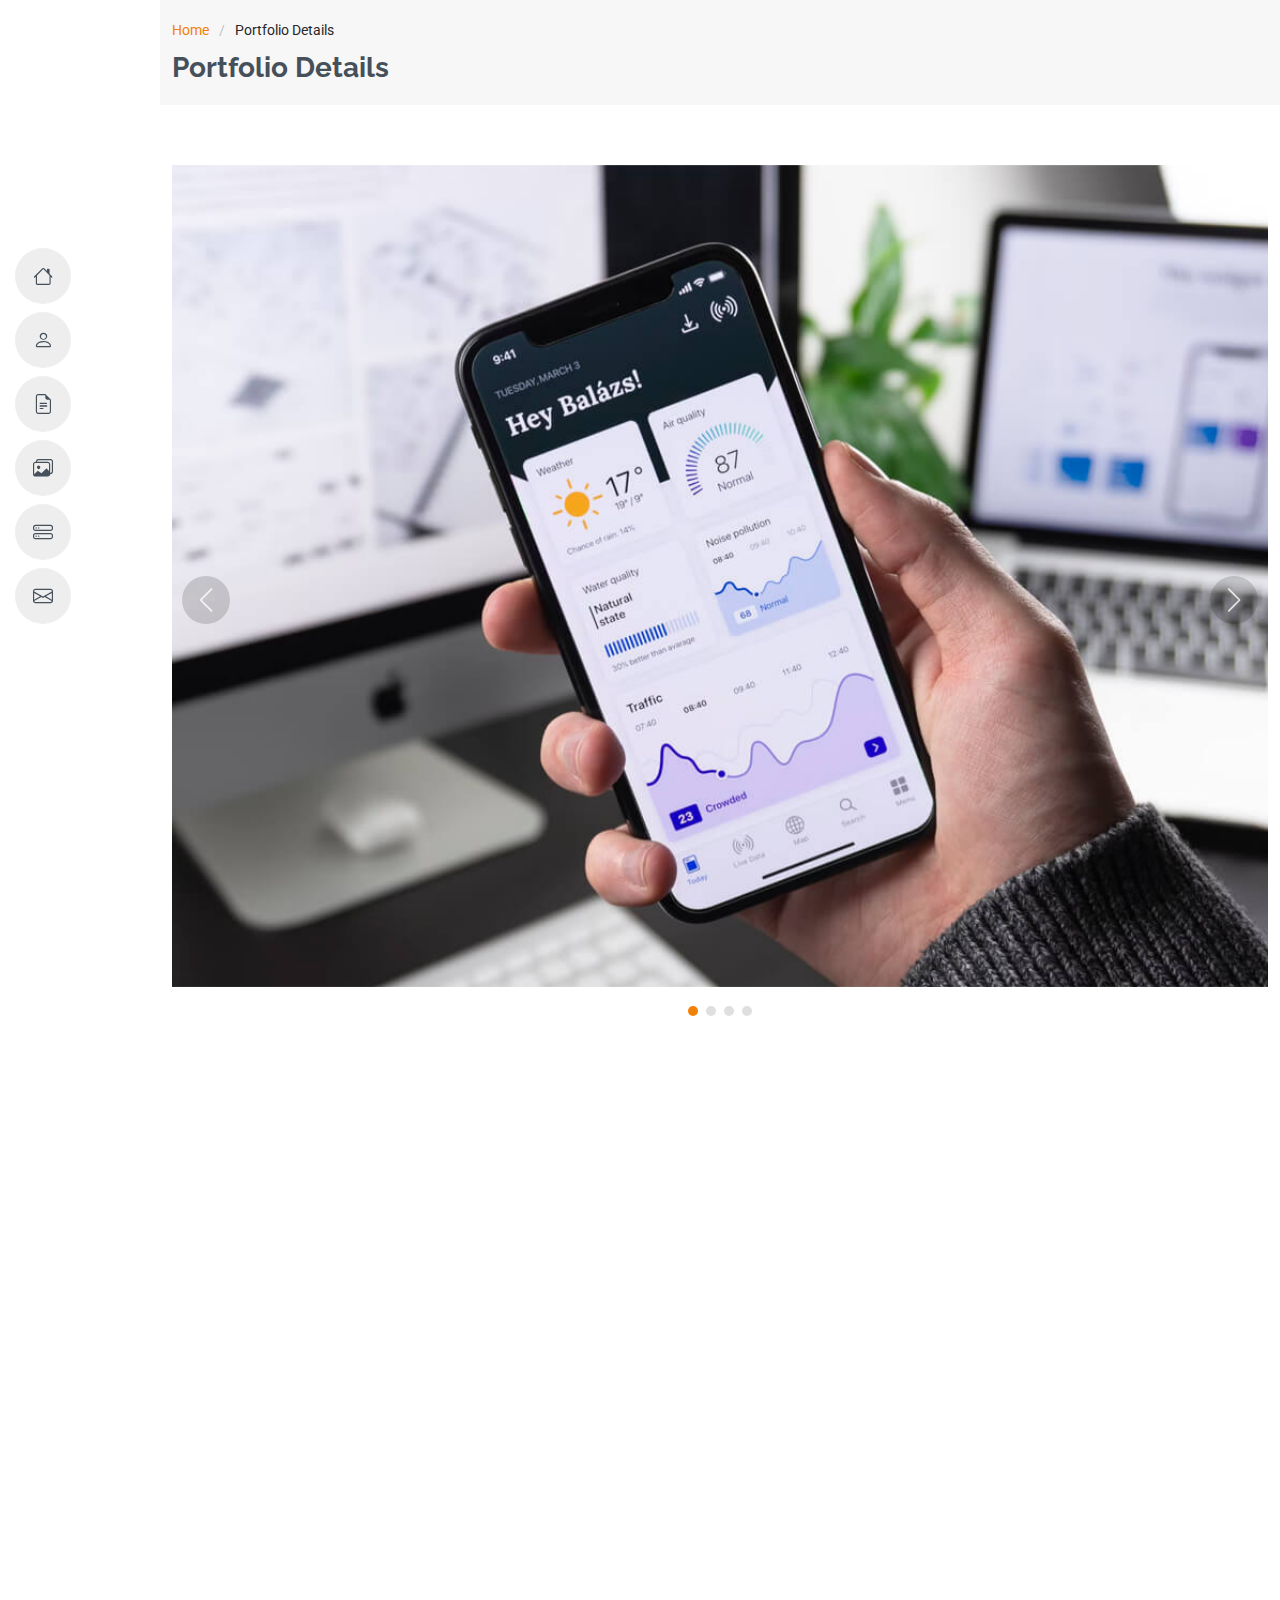
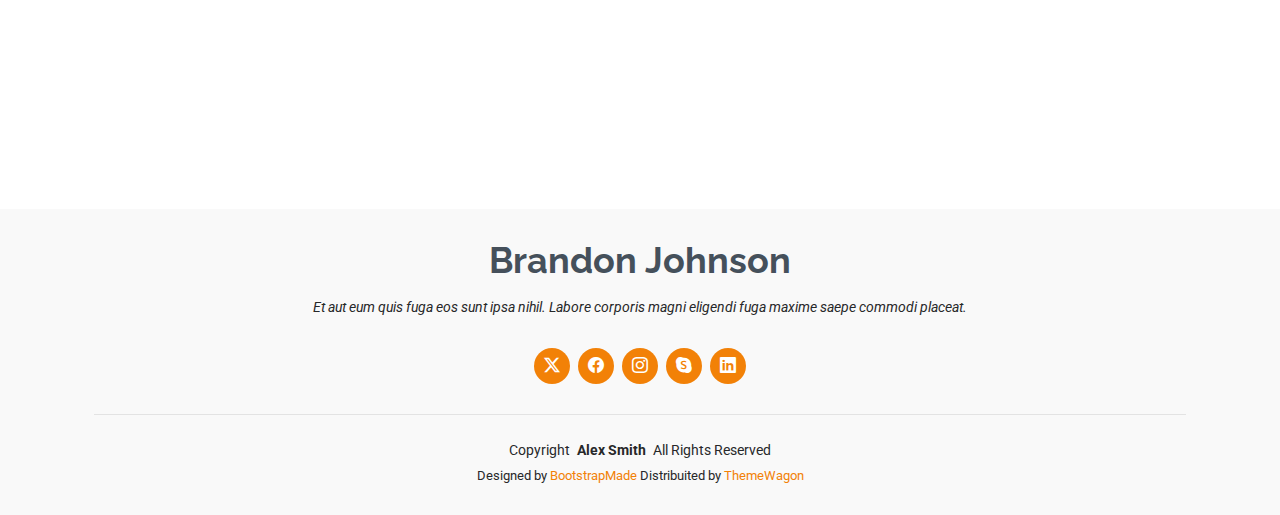
<file: portfolio-details.html>
<!DOCTYPE html>
<html lang="en">

<head>
  <meta charset="utf-8">
  <meta content="width=device-width, initial-scale=1.0" name="viewport">
  <title>Portfolio Details - MyResume Bootstrap Template</title>
  <meta content="" name="description">
  <meta content="" name="keywords">

  <!-- Favicons -->
  <link href="assets/img/favicon.png" rel="icon">
  <link href="assets/img/apple-touch-icon.png" rel="apple-touch-icon">

  <!-- Fonts -->
  <link href="https://fonts.googleapis.com" rel="preconnect">
  <link href="https://fonts.gstatic.com" rel="preconnect" crossorigin>
  <link href="https://fonts.googleapis.com/css2?family=Roboto:ital,wght@0,100;0,300;0,400;0,500;0,700;0,900;1,100;1,300;1,400;1,500;1,700;1,900&family=Poppins:ital,wght@0,100;0,200;0,300;0,400;0,500;0,600;0,700;0,800;0,900;1,100;1,200;1,300;1,400;1,500;1,600;1,700;1,800;1,900&family=Raleway:ital,wght@0,100;0,200;0,300;0,400;0,500;0,600;0,700;0,800;0,900;1,100;1,200;1,300;1,400;1,500;1,600;1,700;1,800;1,900&display=swap" rel="stylesheet">

  <!-- Vendor CSS Files -->
  <link href="assets/vendor/bootstrap/css/bootstrap.min.css" rel="stylesheet">
  <link href="assets/vendor/bootstrap-icons/bootstrap-icons.css" rel="stylesheet">
  <link href="assets/vendor/aos/aos.css" rel="stylesheet">
  <link href="assets/vendor/glightbox/css/glightbox.min.css" rel="stylesheet">
  <link href="assets/vendor/swiper/swiper-bundle.min.css" rel="stylesheet">

  <!-- Main CSS File -->
  <link href="assets/css/main.css" rel="stylesheet">

  <!-- =======================================================
  * Template Name: MyResume
  * Template URL: https://bootstrapmade.com/free-html-bootstrap-template-my-resume/
  * Updated: Jun 29 2024 with Bootstrap v5.3.3
  * Author: BootstrapMade.com
  * License: https://bootstrapmade.com/license/
  ======================================================== -->
</head>

<body class="portfolio-details-page">

  <header id="header" class="header d-flex flex-column justify-content-center">

    <i class="header-toggle d-xl-none bi bi-list"></i>

    <nav id="navmenu" class="navmenu">
      <ul>
        <li><a href="#hero"><i class="bi bi-house navicon"></i><span>Home</span></a></li>
        <li><a href="#about"><i class="bi bi-person navicon"></i><span>About</span></a></li>
        <li><a href="#resume"><i class="bi bi-file-earmark-text navicon"></i><span>Resume</span></a></li>
        <li><a href="#portfolio"><i class="bi bi-images navicon"></i><span>Portfolio</span></a></li>
        <li><a href="#services"><i class="bi bi-hdd-stack navicon"></i><span>Services</span></a></li>
        <li><a href="#contact"><i class="bi bi-envelope navicon"></i><span>Contact</span></a></li>
      </ul>
    </nav>

  </header>

  <main class="main">

    <!-- Page Title -->
    <div class="page-title" data-aos="fade">
      <div class="container">
        <nav class="breadcrumbs">
          <ol>
            <li><a href="index.html">Home</a></li>
            <li class="current">Portfolio Details</li>
          </ol>
        </nav>
        <h1>Portfolio Details</h1>
      </div>
    </div><!-- End Page Title -->

    <!-- Portfolio Details Section -->
    <section id="portfolio-details" class="portfolio-details section">

      <div class="container" data-aos="fade-up">

        <div class="portfolio-details-slider swiper init-swiper">
          <script type="application/json" class="swiper-config">
            {
              "loop": true,
              "speed": 600,
              "autoplay": {
                "delay": 5000
              },
              "slidesPerView": "auto",
              "navigation": {
                "nextEl": ".swiper-button-next",
                "prevEl": ".swiper-button-prev"
              },
              "pagination": {
                "el": ".swiper-pagination",
                "type": "bullets",
                "clickable": true
              }
            }
          </script>
          <div class="swiper-wrapper align-items-center">

            <div class="swiper-slide">
              <img src="assets/img/portfolio/app-1.jpg" alt="">
            </div>

            <div class="swiper-slide">
              <img src="assets/img/portfolio/product-1.jpg" alt="">
            </div>

            <div class="swiper-slide">
              <img src="assets/img/portfolio/branding-1.jpg" alt="">
            </div>

            <div class="swiper-slide">
              <img src="assets/img/portfolio/books-1.jpg" alt="">
            </div>

          </div>
          <div class="swiper-button-prev"></div>
          <div class="swiper-button-next"></div>
          <div class="swiper-pagination"></div>
        </div>

        <div class="row justify-content-between gy-4 mt-4">

          <div class="col-lg-8" data-aos="fade-up">
            <div class="portfolio-description">
              <h2>This is an example of portfolio details</h2>
              <p>
                Autem ipsum nam porro corporis rerum. Quis eos dolorem eos itaque inventore commodi labore quia quia. Exercitationem repudiandae officiis neque suscipit non officia eaque itaque enim. Voluptatem officia accusantium nesciunt est omnis tempora consectetur dignissimos. Sequi nulla at esse enim cum deserunt eius.
              </p>
              <p>
                Amet consequatur qui dolore veniam voluptatem voluptatem sit. Non aspernatur atque natus ut cum nam et. Praesentium error dolores rerum minus sequi quia veritatis eum. Eos et doloribus doloremque nesciunt molestiae laboriosam.
              </p>

              <div class="testimonial-item">
                <p>
                  <i class="bi bi-quote quote-icon-left"></i>
                  <span>Export tempor illum tamen malis malis eram quae irure esse labore quem cillum quid cillum eram malis quorum velit fore eram velit sunt aliqua noster fugiat irure amet legam anim culpa.</span>
                  <i class="bi bi-quote quote-icon-right"></i>
                </p>
                <div>
                  <img src="assets/img/testimonials/testimonials-2.jpg" class="testimonial-img" alt="">
                  <h3>Sara Wilsson</h3>
                  <h4>Designer</h4>
                </div>
              </div>

              <p>
                Impedit ipsum quae et aliquid doloribus et voluptatem quasi. Perspiciatis occaecati earum et magnam animi. Quibusdam non qui ea vitae suscipit vitae sunt. Repudiandae incidunt cumque minus deserunt assumenda tempore. Delectus voluptas necessitatibus est.
              </p>

              <p>
                Sunt voluptatum sapiente facilis quo odio aut ipsum repellat debitis. Molestiae et autem libero. Explicabo et quod necessitatibus similique quis dolor eum. Numquam eaque praesentium rem et qui nesciunt.
              </p>

            </div>
          </div>

          <div class="col-lg-3" data-aos="fade-up" data-aos-delay="100">
            <div class="portfolio-info">
              <h3>Project information</h3>
              <ul>
                <li><strong>Category</strong> Web design</li>
                <li><strong>Client</strong> ASU Company</li>
                <li><strong>Project date</strong> 01 March, 2020</li>
                <li><strong>Project URL</strong> <a href="#">www.example.com</a></li>
                <li><a href="#" class="btn-visit align-self-start">Visit Website</a></li>
              </ul>
            </div>
          </div>

        </div>

      </div>

    </section><!-- /Portfolio Details Section -->

  </main>

  <footer id="footer" class="footer position-relative light-background">
    <div class="container">
      <h3 class="sitename">Brandon Johnson</h3>
      <p>Et aut eum quis fuga eos sunt ipsa nihil. Labore corporis magni eligendi fuga maxime saepe commodi placeat.</p>
      <div class="social-links d-flex justify-content-center">
        <a href=""><i class="bi bi-twitter-x"></i></a>
        <a href=""><i class="bi bi-facebook"></i></a>
        <a href=""><i class="bi bi-instagram"></i></a>
        <a href=""><i class="bi bi-skype"></i></a>
        <a href=""><i class="bi bi-linkedin"></i></a>
      </div>
      <div class="container">
        <div class="copyright">
          <span>Copyright</span> <strong class="px-1 sitename">Alex Smith</strong> <span>All Rights Reserved</span>
        </div>
        <div class="credits">
          <!-- All the links in the footer should remain intact. -->
          <!-- You can delete the links only if you've purchased the pro version. -->
          <!-- Licensing information: https://bootstrapmade.com/license/ -->
          <!-- Purchase the pro version with working PHP/AJAX contact form: [buy-url] -->
          Designed by <a href="https://bootstrapmade.com/">BootstrapMade</a> Distribuited by <a href="https://themewagon.com">ThemeWagon</a>
        </div>
      </div>
    </div>
  </footer>

  <!-- Scroll Top -->
  <a href="#" id="scroll-top" class="scroll-top d-flex align-items-center justify-content-center"><i class="bi bi-arrow-up-short"></i></a>

  <!-- Preloader -->
  <div id="preloader"></div>

  <!-- Vendor JS Files -->
  <script src="assets/vendor/bootstrap/js/bootstrap.bundle.min.js"></script>
  <script src="assets/vendor/php-email-form/validate.js"></script>
  <script src="assets/vendor/aos/aos.js"></script>
  <script src="assets/vendor/typed.js/typed.umd.js"></script>
  <script src="assets/vendor/purecounter/purecounter_vanilla.js"></script>
  <script src="assets/vendor/waypoints/noframework.waypoints.js"></script>
  <script src="assets/vendor/glightbox/js/glightbox.min.js"></script>
  <script src="assets/vendor/imagesloaded/imagesloaded.pkgd.min.js"></script>
  <script src="assets/vendor/isotope-layout/isotope.pkgd.min.js"></script>
  <script src="assets/vendor/swiper/swiper-bundle.min.js"></script>

  <!-- Main JS File -->
  <script src="assets/js/main.js"></script>

</body>

</html>
</file>
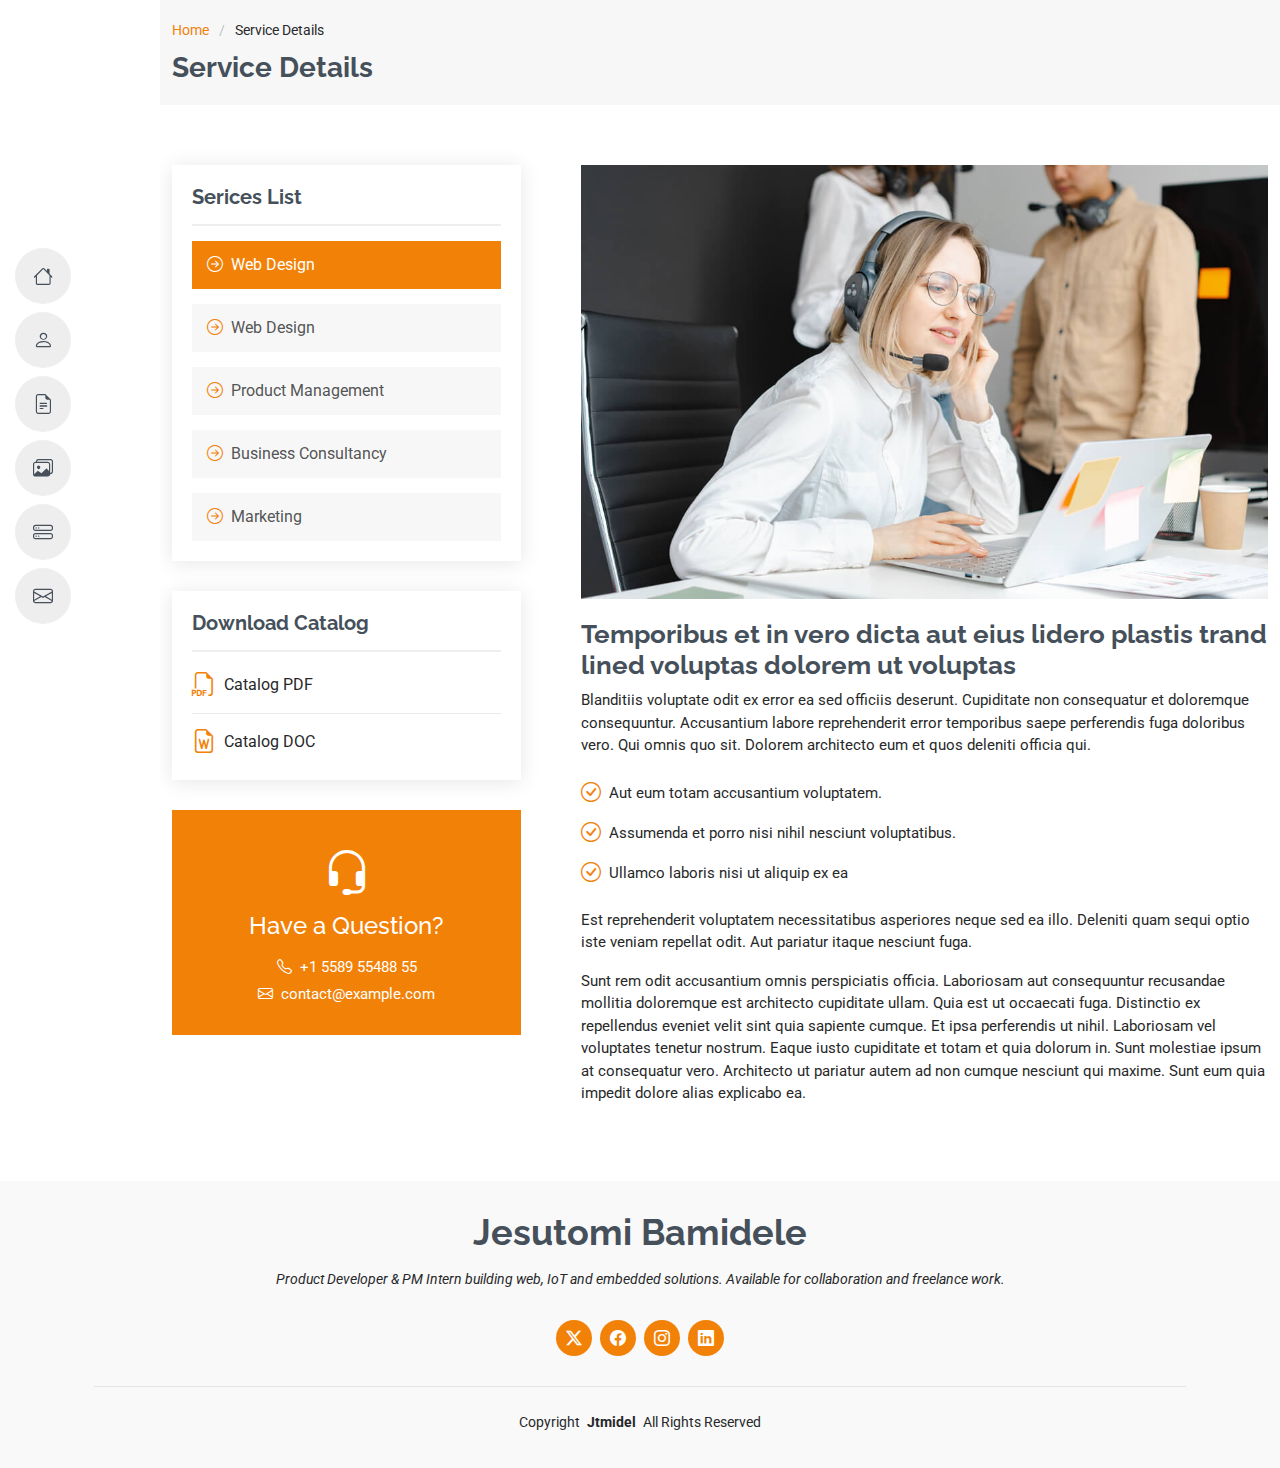
<file: service-details.html>
<!DOCTYPE html>
<html lang="en">

<head>
  <meta charset="utf-8">
  <meta content="width=device-width, initial-scale=1.0" name="viewport">
  <title>Jesutomi Bamidele</title>
  <meta content="" name="description">
  <meta content="" name="keywords">

  <!-- Favicons -->
  <link href="assets/img/favicon.png" rel="icon">
  <link href="assets/img/apple-touch-icon.png" rel="apple-touch-icon">

  <!-- Fonts -->
  <link href="https://fonts.googleapis.com" rel="preconnect">
  <link href="https://fonts.gstatic.com" rel="preconnect" crossorigin>
  <link href="https://fonts.googleapis.com/css2?family=Roboto:ital,wght@0,100;0,300;0,400;0,500;0,700;0,900;1,100;1,300;1,400;1,500;1,700;1,900&family=Poppins:ital,wght@0,100;0,200;0,300;0,400;0,500;0,600;0,700;0,800;0,900;1,100;1,200;1,300;1,400;1,500;1,600;1,700;1,800;1,900&family=Raleway:ital,wght@0,100;0,200;0,300;0,400;0,500;0,600;0,700;0,800;0,900;1,100;1,200;1,300;1,400;1,500;1,600;1,700;1,800;1,900&display=swap" rel="stylesheet">

  <!-- Vendor CSS Files -->
  <link href="assets/vendor/bootstrap/css/bootstrap.min.css" rel="stylesheet">
  <link href="assets/vendor/bootstrap-icons/bootstrap-icons.css" rel="stylesheet">
  <link href="assets/vendor/aos/aos.css" rel="stylesheet">
  <link href="assets/vendor/glightbox/css/glightbox.min.css" rel="stylesheet">
  <link href="assets/vendor/swiper/swiper-bundle.min.css" rel="stylesheet">

  <!-- Main CSS File -->
  <link href="assets/css/main.css" rel="stylesheet">

  <!-- =======================================================
  * Template Name: MyResume
  * Template URL: https://bootstrapmade.com/free-html-bootstrap-template-my-resume/
  * Updated: Jun 29 2024 with Bootstrap v5.3.3
  * Author: BootstrapMade.com
  * License: https://bootstrapmade.com/license/
  ======================================================== -->
</head>

<body class="service-details-page">

  <header id="header" class="header d-flex flex-column justify-content-center">

    <i class="header-toggle d-xl-none bi bi-list"></i>

    <nav id="navmenu" class="navmenu">
      <ul>
        <li><a href="#hero"><i class="bi bi-house navicon"></i><span>Home</span></a></li>
        <li><a href="#about"><i class="bi bi-person navicon"></i><span>About</span></a></li>
        <li><a href="#resume"><i class="bi bi-file-earmark-text navicon"></i><span>Resume</span></a></li>
        <li><a href="#portfolio"><i class="bi bi-images navicon"></i><span>Portfolio</span></a></li>
        <li><a href="#services"><i class="bi bi-hdd-stack navicon"></i><span>Services</span></a></li>
        <li><a href="#contact"><i class="bi bi-envelope navicon"></i><span>Contact</span></a></li>
      </ul>
    </nav>

  </header>

  <main class="main">

    <!-- Page Title -->
    <div class="page-title" data-aos="fade">
      <div class="container">
        <nav class="breadcrumbs">
          <ol>
            <li><a href="index.html">Home</a></li>
            <li class="current">Service Details</li>
          </ol>
        </nav>
        <h1>Service Details</h1>
      </div>
    </div><!-- End Page Title -->

    <!-- Service Details Section -->
    <section id="service-details" class="service-details section">

      <div class="container">

        <div class="row gy-5">

          <div class="col-lg-4" data-aos="fade-up" data-aos-delay="100">

            <div class="service-box">
              <h4>Serices List</h4>
              <div class="services-list">
                <a href="#" class="active"><i class="bi bi-arrow-right-circle"></i><span>Web Design</span></a>
                <a href="#"><i class="bi bi-arrow-right-circle"></i><span>Web Design</span></a>
                <a href="#"><i class="bi bi-arrow-right-circle"></i><span>Product Management</span></a>
                <a href="#"><i class="bi bi-arrow-right-circle"></i><span>Business Consultancy</span></a>
                <a href="#"><i class="bi bi-arrow-right-circle"></i><span>Marketing</span></a>
              </div>
            </div><!-- End Services List -->

            <div class="service-box">
              <h4>Download Catalog</h4>
              <div class="download-catalog">
                <a href="#"><i class="bi bi-filetype-pdf"></i><span>Catalog PDF</span></a>
                <a href="#"><i class="bi bi-file-earmark-word"></i><span>Catalog DOC</span></a>
              </div>
            </div><!-- End Services List -->

            <div class="help-box d-flex flex-column justify-content-center align-items-center">
              <i class="bi bi-headset help-icon"></i>
              <h4>Have a Question?</h4>
              <p class="d-flex align-items-center mt-2 mb-0"><i class="bi bi-telephone me-2"></i> <span>+1 5589 55488 55</span></p>
              <p class="d-flex align-items-center mt-1 mb-0"><i class="bi bi-envelope me-2"></i> <a href="mailto:contact@example.com">contact@example.com</a></p>
            </div>

          </div>

          <div class="col-lg-8 ps-lg-5" data-aos="fade-up" data-aos-delay="200">
            <img src="assets/img/services.jpg" alt="" class="img-fluid services-img">
            <h3>Temporibus et in vero dicta aut eius lidero plastis trand lined voluptas dolorem ut voluptas</h3>
            <p>
              Blanditiis voluptate odit ex error ea sed officiis deserunt. Cupiditate non consequatur et doloremque consequuntur. Accusantium labore reprehenderit error temporibus saepe perferendis fuga doloribus vero. Qui omnis quo sit. Dolorem architecto eum et quos deleniti officia qui.
            </p>
            <ul>
              <li><i class="bi bi-check-circle"></i> <span>Aut eum totam accusantium voluptatem.</span></li>
              <li><i class="bi bi-check-circle"></i> <span>Assumenda et porro nisi nihil nesciunt voluptatibus.</span></li>
              <li><i class="bi bi-check-circle"></i> <span>Ullamco laboris nisi ut aliquip ex ea</span></li>
            </ul>
            <p>
              Est reprehenderit voluptatem necessitatibus asperiores neque sed ea illo. Deleniti quam sequi optio iste veniam repellat odit. Aut pariatur itaque nesciunt fuga.
            </p>
            <p>
              Sunt rem odit accusantium omnis perspiciatis officia. Laboriosam aut consequuntur recusandae mollitia doloremque est architecto cupiditate ullam. Quia est ut occaecati fuga. Distinctio ex repellendus eveniet velit sint quia sapiente cumque. Et ipsa perferendis ut nihil. Laboriosam vel voluptates tenetur nostrum. Eaque iusto cupiditate et totam et quia dolorum in. Sunt molestiae ipsum at consequatur vero. Architecto ut pariatur autem ad non cumque nesciunt qui maxime. Sunt eum quia impedit dolore alias explicabo ea.
            </p>
          </div>

        </div>

      </div>

    </section><!-- /Service Details Section -->

  </main>

  <footer id="footer" class="footer position-relative light-background">
    <div class="container">
      <h3 class="sitename">Jesutomi Bamidele</h3>
      <p>Product Developer &amp; PM Intern building web, IoT and embedded solutions. Available for collaboration and freelance work.</p>
      <div class="social-links d-flex justify-content-center">
        <a href="x.com/Jtmidel"><i class="bi bi-twitter-x"></i></a>
        <a href=""><i class="bi bi-facebook"></i></a>
        <a href="https://www.instagram.com/jesutomi__"><i class="bi bi-instagram"></i></a>
        <a href="https://www.linkedin.com/in/jesutomibamidele"><i class="bi bi-linkedin"></i></a>
      </div>
      <div class="container">
        <div class="copyright">
          <span>Copyright</span> <strong class="px-1 sitename">Jtmidel</strong> <span>All Rights Reserved</span>
        </div>
        <div class="credits">
          <!-- All the links in the footer should remain intact. -->
          <!-- You can delete the links only if you've purchased the pro version. -->
          <!-- Licensing information: https://bootstrapmade.com/license/ -->
          <!-- Purchase the pro version with working PHP/AJAX contact form: [buy-url] -->
         <a href="https://bootstrapmade.com/"></a> <a href="https://themewagon.com"></a>
        </div>
      </div>
    </div>
  </footer>

  <!-- Scroll Top -->
  <a href="#" id="scroll-top" class="scroll-top d-flex align-items-center justify-content-center"><i class="bi bi-arrow-up-short"></i></a>

  <!-- Preloader -->
  <div id="preloader"></div>

  <!-- Vendor JS Files -->
  <script src="assets/vendor/bootstrap/js/bootstrap.bundle.min.js"></script>
  <script src="assets/vendor/php-email-form/validate.js"></script>
  <script src="assets/vendor/aos/aos.js"></script>
  <script src="assets/vendor/typed.js/typed.umd.js"></script>
  <script src="assets/vendor/purecounter/purecounter_vanilla.js"></script>
  <script src="assets/vendor/waypoints/noframework.waypoints.js"></script>
  <script src="assets/vendor/glightbox/js/glightbox.min.js"></script>
  <script src="assets/vendor/imagesloaded/imagesloaded.pkgd.min.js"></script>
  <script src="assets/vendor/isotope-layout/isotope.pkgd.min.js"></script>
  <script src="assets/vendor/swiper/swiper-bundle.min.js"></script>

  <!-- Main JS File -->
  <script src="assets/js/main.js"></script>

</body>

</html>
</file>
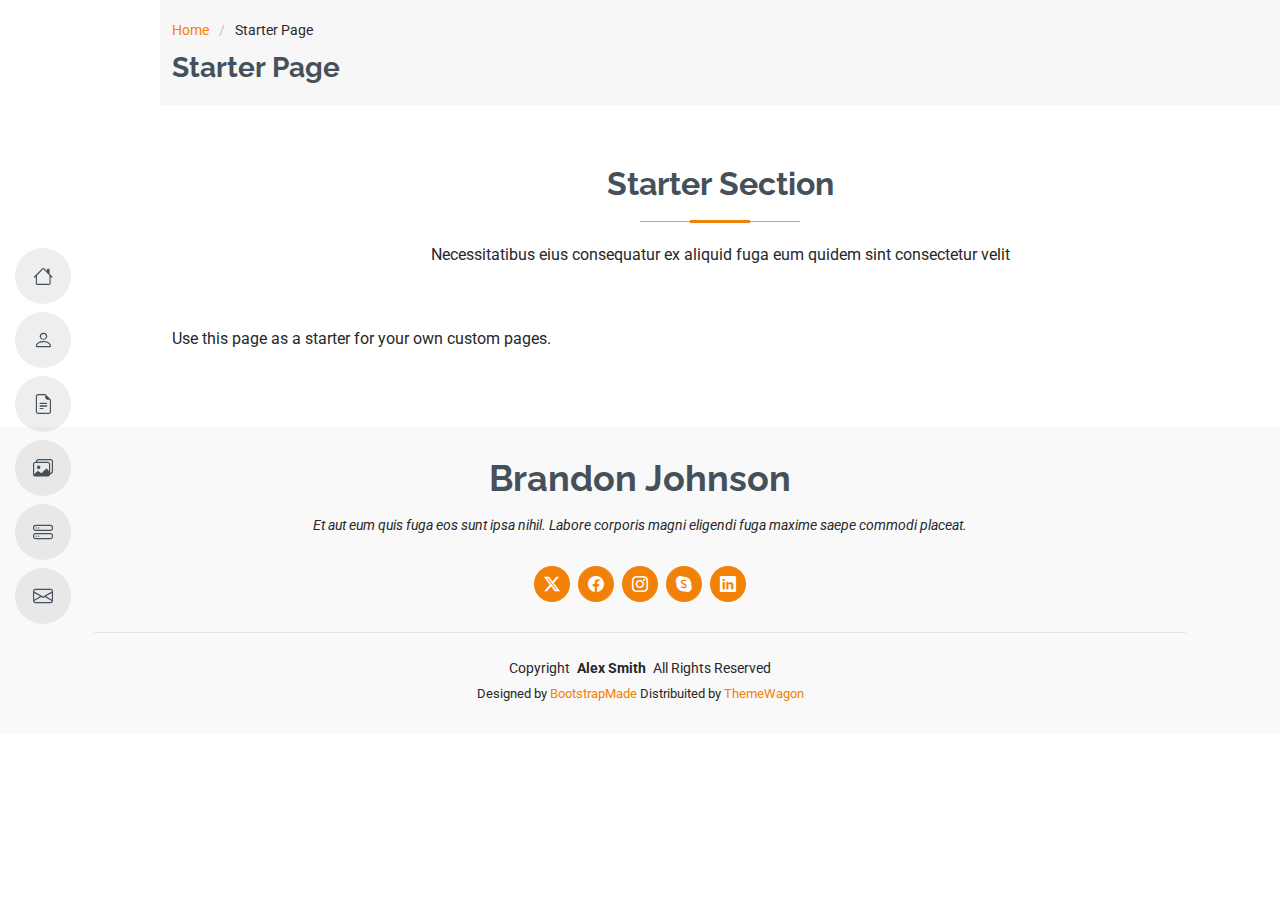
<file: starter-page.html>
<!DOCTYPE html>
<html lang="en">

<head>
  <meta charset="utf-8">
  <meta content="width=device-width, initial-scale=1.0" name="viewport">
  <title>Jesutomi Bamidele</title>
  <meta content="" name="description">
  <meta content="" name="keywords">

  <!-- Favicons -->
  <link href="assets/img/bezalel.svg" rel="icon">
  <link href="assets/img/bezalel.svg" rel="apple-touch-icon">

  <!-- Fonts -->
  <link href="https://fonts.googleapis.com" rel="preconnect">
  <link href="https://fonts.gstatic.com" rel="preconnect" crossorigin>
  <link href="https://fonts.googleapis.com/css2?family=Roboto:ital,wght@0,100;0,300;0,400;0,500;0,700;0,900;1,100;1,300;1,400;1,500;1,700;1,900&family=Poppins:ital,wght@0,100;0,200;0,300;0,400;0,500;0,600;0,700;0,800;0,900;1,100;1,200;1,300;1,400;1,500;1,600;1,700;1,800;1,900&family=Raleway:ital,wght@0,100;0,200;0,300;0,400;0,500;0,600;0,700;0,800;0,900;1,100;1,200;1,300;1,400;1,500;1,600;1,700;1,800;1,900&display=swap" rel="stylesheet">

  <!-- Vendor CSS Files -->
  <link href="assets/vendor/bootstrap/css/bootstrap.min.css" rel="stylesheet">
  <link href="assets/vendor/bootstrap-icons/bootstrap-icons.css" rel="stylesheet">
  <link href="assets/vendor/aos/aos.css" rel="stylesheet">
  <link href="assets/vendor/glightbox/css/glightbox.min.css" rel="stylesheet">
  <link href="assets/vendor/swiper/swiper-bundle.min.css" rel="stylesheet">

  <!-- Main CSS File -->
  <link href="assets/css/main.css" rel="stylesheet">

  <!-- =======================================================
  * Template Name: MyResume
  * Template URL: https://bootstrapmade.com/free-html-bootstrap-template-my-resume/
  * Updated: Jun 29 2024 with Bootstrap v5.3.3
  * Author: BootstrapMade.com
  * License: https://bootstrapmade.com/license/
  ======================================================== -->
</head>

<body class="starter-page-page">

  <header id="header" class="header d-flex flex-column justify-content-center">

    <i class="header-toggle d-xl-none bi bi-list"></i>

    <nav id="navmenu" class="navmenu">
      <ul>
        <li><a href="#hero"><i class="bi bi-house navicon"></i><span>Home</span></a></li>
        <li><a href="#about"><i class="bi bi-person navicon"></i><span>About</span></a></li>
        <li><a href="#resume"><i class="bi bi-file-earmark-text navicon"></i><span>Resume</span></a></li>
        <li><a href="#portfolio"><i class="bi bi-images navicon"></i><span>Portfolio</span></a></li>
        <li><a href="#services"><i class="bi bi-hdd-stack navicon"></i><span>Services</span></a></li>
        <li><a href="#contact"><i class="bi bi-envelope navicon"></i><span>Contact</span></a></li>
      </ul>
    </nav>

  </header>

  <main class="main">

    <!-- Page Title -->
    <div class="page-title" data-aos="fade">
      <div class="container">
        <nav class="breadcrumbs">
          <ol>
            <li><a href="index.html">Home</a></li>
            <li class="current">Starter Page</li>
          </ol>
        </nav>
        <h1>Starter Page</h1>
      </div>
    </div><!-- End Page Title -->

    <!-- Starter Section Section -->
    <section id="starter-section" class="starter-section section">

      <!-- Section Title -->
      <div class="container section-title" data-aos="fade-up">
        <h2>Starter Section</h2>
        <p>Necessitatibus eius consequatur ex aliquid fuga eum quidem sint consectetur velit</p>
      </div><!-- End Section Title -->

      <div class="container" data-aos="fade-up">
        <p>Use this page as a starter for your own custom pages.</p>
      </div>

    </section><!-- /Starter Section Section -->

  </main>

  <footer id="footer" class="footer position-relative light-background">
    <div class="container">
      <h3 class="sitename">Brandon Johnson</h3>
      <p>Et aut eum quis fuga eos sunt ipsa nihil. Labore corporis magni eligendi fuga maxime saepe commodi placeat.</p>
      <div class="social-links d-flex justify-content-center">
        <a href=""><i class="bi bi-twitter-x"></i></a>
        <a href=""><i class="bi bi-facebook"></i></a>
        <a href=""><i class="bi bi-instagram"></i></a>
        <a href=""><i class="bi bi-skype"></i></a>
        <a href=""><i class="bi bi-linkedin"></i></a>
      </div>
      <div class="container">
        <div class="copyright">
          <span>Copyright</span> <strong class="px-1 sitename">Alex Smith</strong> <span>All Rights Reserved</span>
        </div>
        <div class="credits">
          <!-- All the links in the footer should remain intact. -->
          <!-- You can delete the links only if you've purchased the pro version. -->
          <!-- Licensing information: https://bootstrapmade.com/license/ -->
          <!-- Purchase the pro version with working PHP/AJAX contact form: [buy-url] -->
          Designed by <a href="https://bootstrapmade.com/">BootstrapMade</a> Distribuited by <a href="https://themewagon.com">ThemeWagon</a>
        </div>
      </div>
    </div>
  </footer>

  <!-- Scroll Top -->
  <a href="#" id="scroll-top" class="scroll-top d-flex align-items-center justify-content-center"><i class="bi bi-arrow-up-short"></i></a>

  <!-- Preloader -->
  <div id="preloader"></div>

  <!-- Vendor JS Files -->
  <script src="assets/vendor/bootstrap/js/bootstrap.bundle.min.js"></script>
  <script src="assets/vendor/php-email-form/validate.js"></script>
  <script src="assets/vendor/aos/aos.js"></script>
  <script src="assets/vendor/typed.js/typed.umd.js"></script>
  <script src="assets/vendor/purecounter/purecounter_vanilla.js"></script>
  <script src="assets/vendor/waypoints/noframework.waypoints.js"></script>
  <script src="assets/vendor/glightbox/js/glightbox.min.js"></script>
  <script src="assets/vendor/imagesloaded/imagesloaded.pkgd.min.js"></script>
  <script src="assets/vendor/isotope-layout/isotope.pkgd.min.js"></script>
  <script src="assets/vendor/swiper/swiper-bundle.min.js"></script>

  <!-- Main JS File -->
  <script src="assets/js/main.js"></script>

</body>

</html>
</file>
<file: assets/css/main.css>
/**
* Template Name: MyResume
* Template URL: https://bootstrapmade.com/free-html-bootstrap-template-my-resume/
* Updated: Jun 29 2024 with Bootstrap v5.3.3
* Author: BootstrapMade.com
* License: https://bootstrapmade.com/license/
*/

/*--------------------------------------------------------------
# Font & Color Variables
# Help: https://bootstrapmade.com/color-system/
--------------------------------------------------------------*/
/* Fonts */
:root {
  --default-font: "Roboto",  system-ui, -apple-system, "Segoe UI", Roboto, "Helvetica Neue", Arial, "Noto Sans", "Liberation Sans", sans-serif, "Apple Color Emoji", "Segoe UI Emoji", "Segoe UI Symbol", "Noto Color Emoji";
  --heading-font: "Raleway",  sans-serif;
  --nav-font: "Poppins",  sans-serif;
}

/* Global Colors - The following color variables are used throughout the website. Updating them here will change the color scheme of the entire website */
:root { 
  --background-color: #ffffff; /* Background color for the entire website, including individual sections */
  --default-color: #272829; /* Default color used for the majority of the text content across the entire website */
  --heading-color: #45505b; /* Color for headings, subheadings and title throughout the website */
  --accent-color: #f28107; /* Accent color that represents your brand on the website. It's used for buttons, links, and other elements that need to stand out */
  --surface-color: #ffffff; /* The surface color is used as a background of boxed elements within sections, such as cards, icon boxes, or other elements that require a visual separation from the global background. */
  --contrast-color: #ffffff; /* Contrast color for text, ensuring readability against backgrounds of accent, heading, or default colors. */
}

/* Nav Menu Colors - The following color variables are used specifically for the navigation menu. They are separate from the global colors to allow for more customization options */
:root {
  --nav-color: #45505b;  /* The default color of the main navmenu links */
  --nav-hover-color: #f28107; /* Applied to main navmenu links when they are hovered over or active */
  --nav-mobile-background-color: #ffffff; /* Used as the background color for mobile navigation menu */
  --nav-dropdown-background-color: #ffffff; /* Used as the background color for dropdown items that appear when hovering over primary navigation items */
  --nav-dropdown-color: #212529; /* Used for navigation links of the dropdown items in the navigation menu. */
  --nav-dropdown-hover-color: #f28107; /* Similar to --nav-hover-color, this color is applied to dropdown navigation links when they are hovered over. */
}

/* Color Presets - These classes override global colors when applied to any section or element, providing reuse of the sam color scheme. */

.light-background {
  --background-color: #f9f9f9;
  --surface-color: #ffffff;
}

.dark-background {
  --background-color: #060606;
  --default-color: #ffffff;
  --heading-color: #ffffff;
  --surface-color: #252525;
  --contrast-color: #ffffff;
}

/* Smooth scroll */
:root {
  scroll-behavior: smooth;
}

/*--------------------------------------------------------------
# General Styling & Shared Classes
--------------------------------------------------------------*/
body {
  color: var(--default-color);
  background-color: var(--background-color);
  font-family: var(--default-font);
}

a {
  color: var(--accent-color);
  text-decoration: none;
  transition: 0.3s;
}

a:hover {
  color: color-mix(in srgb, var(--accent-color), transparent 25%);
  text-decoration: none;
}

h1,
h2,
h3,
h4,
h5,
h6 {
  color: var(--heading-color);
  font-family: var(--heading-font);
}

/* PHP Email Form Messages
------------------------------*/
.php-email-form .error-message {
  display: none;
  background: #df1529;
  color: #ffffff;
  text-align: left;
  padding: 15px;
  margin-bottom: 24px;
  font-weight: 600;
}

.php-email-form .sent-message {
  display: none;
  color: #ffffff;
  background: #059652;
  text-align: center;
  padding: 15px;
  margin-bottom: 24px;
  font-weight: 600;
}

.php-email-form .loading {
  display: none;
  background: var(--surface-color);
  text-align: center;
  padding: 15px;
  margin-bottom: 24px;
}

.php-email-form .loading:before {
  content: "";
  display: inline-block;
  border-radius: 50%;
  width: 24px;
  height: 24px;
  margin: 0 10px -6px 0;
  border: 3px solid var(--accent-color);
  border-top-color: var(--surface-color);
  animation: php-email-form-loading 1s linear infinite;
}

@keyframes php-email-form-loading {
  0% {
    transform: rotate(0deg);
  }

  100% {
    transform: rotate(360deg);
  }
}

/*--------------------------------------------------------------
# Global Header
--------------------------------------------------------------*/
.header {
  color: var(--default-color);
  position: fixed;
  top: 0;
  left: 0;
  bottom: 0;
  padding: 0 15px;
  transition: all ease-in-out 0.3s;
  overflow-y: auto;
  z-index: 997;
  min-width: 200px;
}

@media (max-width: 1199px) {
  .header {
    background-color: var(--background-color);
    border-right: 1px solid color-mix(in srgb, var(--default-color), transparent 90%);
    width: 300px;
    left: -100%;
  }
}

@media (min-width: 1200px) and (max-width: 1600px) {
  .header~main {
    margin-left: 160px;
  }

  .header~main .hero {
    margin-left: -160px;
    width: 100vw;
  }
}

.header.header-show {
  left: 0;
}

.header .header-toggle {
  color: var(--contrast-color);
  background-color: var(--accent-color);
  font-size: 22px;
  display: flex;
  align-items: center;
  justify-content: center;
  width: 40px;
  height: 40px;
  border-radius: 50%;
  cursor: pointer;
  position: fixed;
  top: 15px;
  right: 15px;
  z-index: 9999;
  transition: background-color 0.3s;
}

.header .header-toggle:hover {
  color: var(--contrast-color);
  background-color: color-mix(in srgb, var(--accent-color) 90%, white 15%);
}

/*--------------------------------------------------------------
# Navigation Menu
--------------------------------------------------------------*/
.navmenu {
  padding: 0;
  z-index: 9997;
}

.navmenu ul {
  list-style: none;
  padding: 0 0 20px 0;
  margin: 0;
  width: 140px;
}

.navmenu a,
.navmenu a:focus {
  color: var(--nav-color);
  font-family: var(--nav-font);
  display: flex;
  align-items: center;
  padding: 10px 18px;
  margin-bottom: 8px;
  font-size: 15px;
  border-radius: 50px;
  background: color-mix(in srgb, var(--default-color), transparent 92%);
  height: 56px;
  width: 100%;
  overflow: hidden;
  transition: 0.3s;
}

.navmenu a i,
.navmenu a:focus i {
  font-size: 20px;
}

.navmenu a span,
.navmenu a:focus span {
  padding: 0 5px 0 7px;
}

@media (min-width: 992px) {

  .navmenu a,
  .navmenu a:focus {
    max-width: 56px;
  }

  .navmenu a span,
  .navmenu a:focus span {
    display: none;
  }
}

.navmenu a:hover,
.navmenu .active,
.navmenu .active:focus,
.navmenu li:hover>a {
  color: var(--contrast-color);
  background: var(--nav-hover-color);
}

.navmenu a:hover,
.navmenu li:hover>a {
  max-width: 100%;
  color: var(--contrast-color);
}

.navmenu a:hover span,
.navmenu li:hover>a span {
  display: block;
}

/*--------------------------------------------------------------
# Global Footer
--------------------------------------------------------------*/
.footer {
  color: var(--default-color);
  background-color: var(--background-color);
  font-size: 14px;
  text-align: center;
  padding: 30px 0;
  position: relative;
}

.footer h3 {
  font-size: 36px;
  font-weight: 700;
  position: relative;
  padding: 0;
  margin: 0 0 15px 0;
}

.footer p {
  font-size: 15;
  font-style: italic;
  padding: 0;
  margin: 0 0 30px 0;
}

.footer .social-links {
  margin: 0 0 30px 0;
}

.footer .social-links a {
  font-size: 16px;
  display: flex;
  align-items: center;
  justify-content: center;
  background: var(--accent-color);
  color: var(--contrast-color);
  line-height: 1;
  margin: 0 4px;
  border-radius: 50%;
  text-align: center;
  width: 36px;
  height: 36px;
  transition: 0.3s;
}

.footer .social-links a:hover {
  background: color-mix(in srgb, var(--accent-color), transparent 20%);
  text-decoration: none;
}

.footer .copyright {
  padding-top: 25px;
  border-top: 1px solid color-mix(in srgb, var(--default-color), transparent 90%);
}

.footer .credits {
  font-size: 13px;
  padding-top: 5px;
}

/*--------------------------------------------------------------
# Preloader
--------------------------------------------------------------*/
#preloader {
  position: fixed;
  inset: 0;
  z-index: 999999;
  overflow: hidden;
  background: var(--background-color);
  transition: all 0.6s ease-out;
}

#preloader:before {
  content: "";
  position: fixed;
  top: calc(50% - 30px);
  left: calc(50% - 30px);
  border: 6px solid #ffffff;
  border-color: var(--accent-color) transparent var(--accent-color) transparent;
  border-radius: 50%;
  width: 60px;
  height: 60px;
  animation: animate-preloader 1.5s linear infinite;
}

@keyframes animate-preloader {
  0% {
    transform: rotate(0deg);
  }

  100% {
    transform: rotate(360deg);
  }
}

/*--------------------------------------------------------------
# Scroll Top Button
--------------------------------------------------------------*/
.scroll-top {
  position: fixed;
  visibility: hidden;
  opacity: 0;
  right: 15px;
  bottom: -15px;
  z-index: 99999;
  background-color: var(--accent-color);
  width: 44px;
  height: 44px;
  border-radius: 50px;
  transition: all 0.4s;
}

.scroll-top i {
  font-size: 24px;
  color: var(--contrast-color);
  line-height: 0;
}

.scroll-top:hover {
  background-color: color-mix(in srgb, var(--accent-color), transparent 20%);
  color: var(--contrast-color);
}

.scroll-top.active {
  visibility: visible;
  opacity: 1;
  bottom: 15px;
}

/*--------------------------------------------------------------
# Disable aos animation delay on mobile devices
--------------------------------------------------------------*/
@media screen and (max-width: 768px) {
  [data-aos-delay] {
    transition-delay: 0 !important;
  }
}

/*--------------------------------------------------------------
# Global Page Titles & Breadcrumbs
--------------------------------------------------------------*/
.page-title {
  --background-color: color-mix(in srgb, var(--default-color), transparent 96%);
  color: var(--default-color);
  background-color: var(--background-color);
  padding: 20px 0;
  position: relative;
}

.page-title h1 {
  font-size: 28px;
  font-weight: 700;
  margin: 0;
}

.page-title .breadcrumbs ol {
  display: flex;
  flex-wrap: wrap;
  list-style: none;
  padding: 0 0 10px 0;
  margin: 0;
  font-size: 14px;
  font-weight: 400;
}

.page-title .breadcrumbs ol li+li {
  padding-left: 10px;
}

.page-title .breadcrumbs ol li+li::before {
  content: "/";
  display: inline-block;
  padding-right: 10px;
  color: color-mix(in srgb, var(--default-color), transparent 70%);
}

/*--------------------------------------------------------------
# Global Sections
--------------------------------------------------------------*/
section,
.section {
  color: var(--default-color);
  background-color: var(--background-color);
  padding: 60px 0;
  overflow: clip;
}

/*--------------------------------------------------------------
# Global Section Titles
--------------------------------------------------------------*/
.section-title {
  text-align: center;
  padding-bottom: 60px;
  position: relative;
}

.section-title h2 {
  font-size: 32px;
  font-weight: 700;
  margin-bottom: 20px;
  padding-bottom: 20px;
  position: relative;
}

.section-title h2:before {
  content: "";
  position: absolute;
  display: block;
  width: 160px;
  height: 1px;
  background: color-mix(in srgb, var(--default-color), transparent 60%);
  left: 0;
  right: 0;
  bottom: 1px;
  margin: auto;
}

.section-title h2::after {
  content: "";
  position: absolute;
  display: block;
  width: 60px;
  height: 3px;
  background: var(--accent-color);
  left: 0;
  right: 0;
  bottom: 0;
  margin: auto;
}

.section-title p {
  margin-bottom: 0;
}

/*--------------------------------------------------------------
# Hero Section
--------------------------------------------------------------*/
.hero {
  width: 100%;
  min-height: 100vh;
  position: relative;
  padding: 80px 0;
  display: flex;
  align-items: center;
  justify-content: center;
}

.hero img {
  position: absolute;
  inset: 0;
  display: block;
  width: 100%;
  height: 100%;
  object-fit: cover;
  z-index: 1;
}

.hero:before {
  content: "";
  background: color-mix(in srgb, var(--background-color), transparent 30%);
  position: absolute;
  inset: 0;
  z-index: 2;
}

.hero .container {
  position: relative;
  z-index: 3;
}

.hero h2 {
  margin: 0;
  font-size: 64px;
  font-weight: 700;
}

.hero p {
  margin: 5px 0 0 0;
  font-size: 26px;
}

.hero p span {
  letter-spacing: 1px;
  border-bottom: 2px solid var(--accent-color);
}

.hero .social-links {
  margin-top: 25px;
}

.hero .social-links a {
  font-size: 20px;
  display: inline-block;
  color: color-mix(in srgb, var(--default-color), transparent 30%);
  line-height: 1;
  margin-right: 20px;
  transition: 0.3s;
}

.hero .social-links a:hover {
  color: var(--accent-color);
}

@media (max-width: 768px) {
  .hero h2 {
    font-size: 32px;
  }

  .hero p {
    font-size: 20px;
  }
}

/*--------------------------------------------------------------
# About Section
--------------------------------------------------------------*/
.about .content h2 {
  font-weight: 700;
  font-size: 24px;
}

.about .content ul {
  list-style: none;
  padding: 0;
}

.about .content ul li {
  margin-bottom: 20px;
  display: flex;
  align-items: center;
}

.about .content ul strong {
  margin-right: 10px;
}

.about .content ul i {
  font-size: 16px;
  margin-right: 5px;
  color: var(--accent-color);
  line-height: 0;
}

/*--------------------------------------------------------------
# Stats Section
--------------------------------------------------------------*/
.stats i {
  background-color: var(--accent-color);
  color: var(--contrast-color);
  width: 54px;
  height: 54px;
  font-size: 24px;
  border-radius: 50px;
  display: inline-flex;
  align-items: center;
  justify-content: center;
  position: relative;
  z-index: 1;
}

.stats .stats-item {
  margin-top: 10px;
  width: 100%;
  position: relative;
  text-align: center;
  z-index: 0;
}

.stats .stats-item span {
  font-size: 36px;
  display: block;
  font-weight: 700;
  color: color-mix(in srgb, var(--default-color), transparent 20%);
}

.stats .stats-item p {
  padding: 0;
  margin: 0;
  color: color-mix(in srgb, var(--default-color), transparent 50%);
  font-size: 16px;
}

/*--------------------------------------------------------------
# Skills Section
--------------------------------------------------------------*/
.skills .progress {
  height: 60px;
  display: block;
  background: none;
  border-radius: 0;
}

.skills .progress .skill {
  color: var(--heading-color);
  padding: 0;
  margin: 0 0 6px 0;
  text-transform: uppercase;
  display: block;
  font-weight: 600;
  font-family: var(--heading-font);
}

.skills .progress .skill .val {
  float: right;
  font-style: normal;
}

.skills .progress-bar-wrap {
  background: color-mix(in srgb, var(--default-color), transparent 90%);
  height: 10px;
}

.skills .progress-bar {
  width: 1px;
  height: 10px;
  transition: 0.9s;
  background-color: var(--accent-color);
}

/*--------------------------------------------------------------
# Resume Section
--------------------------------------------------------------*/
.resume .resume-title {
  color: var(--heading-color);
  font-size: 26px;
  font-weight: 700;
  margin-top: 20px;
  margin-bottom: 20px;

}

.resume .resume-item {
  padding: 0 0 20px 20px;
  margin-top: -2px;
  border-left: 2px solid var(--accent-color);
  position: relative;
}

.resume .resume-item h4 {
  line-height: 18px;
  font-size: 18px;
  font-weight: 600;
  text-transform: uppercase;
  color: color-mix(in srgb, var(--default-color), transparent 20%);
  margin-bottom: 10px;
}

.resume .resume-item h5 {
  font-size: 16px;
  padding: 5px 15px;
  display: inline-block;
  font-weight: 600;
  margin-bottom: 10px;
}

.resume .resume-item ul {
  padding-left: 20px;
}

.resume .resume-item ul li {
  padding-bottom: 10px;
}

.resume .resume-item:last-child {
  padding-bottom: 0;
}

.resume .resume-item::before {
  content: "";
  position: absolute;
  width: 16px;
  height: 16px;
  border-radius: 50px;
  left: -9px;
  top: 0;
  background: var(--background-color);
  border: 2px solid var(--accent-color);
}

/*--------------------------------------------------------------
# Portfolio Section
--------------------------------------------------------------*/
.portfolio .portfolio-filters {
  padding: 0;
  margin: 0 auto 20px auto;
  list-style: none;
  text-align: center;
}

.portfolio .portfolio-filters li {
  cursor: pointer;
  display: inline-block;
  padding: 8px 20px 10px 20px;
  margin: 0;
  font-size: 15px;
  font-weight: 500;
  line-height: 1;
  margin-bottom: 5px;
  border-radius: 50px;
  transition: all 0.3s ease-in-out;
  font-family: var(--heading-font);
}

.portfolio .portfolio-filters li:hover,
.portfolio .portfolio-filters li.filter-active {
  color: var(--contrast-color);
  background-color: var(--accent-color);
}

.portfolio .portfolio-filters li:first-child {
  margin-left: 0;
}

.portfolio .portfolio-filters li:last-child {
  margin-right: 0;
}

@media (max-width: 575px) {
  .portfolio .portfolio-filters li {
    font-size: 14px;
    margin: 0 0 10px 0;
  }
}

.portfolio .portfolio-item {
  position: relative;
  overflow: hidden;
}

.portfolio .portfolio-item .portfolio-info {
  opacity: 0;
  position: absolute;
  left: 12px;
  right: 12px;
  bottom: -100%;
  z-index: 3;
  transition: all ease-in-out 0.5s;
  background: color-mix(in srgb, var(--background-color), transparent 10%);
  padding: 15px;
}

.portfolio .portfolio-item .portfolio-info h4 {
  font-size: 18px;
  font-weight: 600;
  padding-right: 50px;
}

.portfolio .portfolio-item .portfolio-info p {
  color: color-mix(in srgb, var(--default-color), transparent 30%);
  font-size: 14px;
  margin-bottom: 0;
  padding-right: 50px;
}

.portfolio .portfolio-item .portfolio-info .preview-link,
.portfolio .portfolio-item .portfolio-info .details-link {
  position: absolute;
  right: 50px;
  font-size: 24px;
  top: calc(50% - 14px);
  color: color-mix(in srgb, var(--default-color), transparent 30%);
  transition: 0.3s;
  line-height: 0;
}

.portfolio .portfolio-item .portfolio-info .preview-link:hover,
.portfolio .portfolio-item .portfolio-info .details-link:hover {
  color: var(--accent-color);
}

.portfolio .portfolio-item .portfolio-info .details-link {
  right: 14px;
  font-size: 28px;
}

.portfolio .portfolio-item:hover .portfolio-info {
  opacity: 1;
  bottom: 0;
}

/*--------------------------------------------------------------
# Services Section
--------------------------------------------------------------*/
.services .service-item {
  background-color: var(--surface-color);
  box-shadow: 0px 5px 90px 0px rgba(0, 0, 0, 0.1);
  height: 100%;
  padding: 60px 30px;
  text-align: center;
  transition: 0.3s;
  border-radius: 5px;
}

.services .service-item .icon {
  margin: 0 auto;
  width: 100px;
  height: 100px;
  display: flex;
  align-items: center;
  justify-content: center;
  transition: ease-in-out 0.3s;
  position: relative;
}

.services .service-item .icon i {
  font-size: 36px;
  transition: 0.5s;
  position: relative;
}

.services .service-item .icon svg {
  position: absolute;
  top: 0;
  left: 0;
}

.services .service-item .icon svg path {
  transition: 0.5s;
  fill: color-mix(in srgb, var(--default-color), transparent 95%);
}

.services .service-item h3 {
  font-weight: 700;
  margin: 10px 0 15px 0;
  font-size: 22px;
}

.services .service-item p {
  line-height: 24px;
  font-size: 14px;
  margin-bottom: 0;
}

.services .service-item:hover {
  box-shadow: 0px 5px 35px 0px rgba(0, 0, 0, 0.1);
}

.services .service-item.item-cyan i {
  color: #0dcaf0;
}

.services .service-item.item-cyan:hover .icon i {
  color: #fff;
}

.services .service-item.item-cyan:hover .icon path {
  fill: #0dcaf0;
}

.services .service-item.item-orange i {
  color: #fd7e14;
}

.services .service-item.item-orange:hover .icon i {
  color: #fff;
}

.services .service-item.item-orange:hover .icon path {
  fill: #fd7e14;
}

.services .service-item.item-teal i {
  color: #20c997;
}

.services .service-item.item-teal:hover .icon i {
  color: #fff;
}

.services .service-item.item-teal:hover .icon path {
  fill: #20c997;
}

.services .service-item.item-red i {
  color: #df1529;
}

.services .service-item.item-red:hover .icon i {
  color: #fff;
}

.services .service-item.item-red:hover .icon path {
  fill: #df1529;
}

.services .service-item.item-indigo i {
  color: #6610f2;
}

.services .service-item.item-indigo:hover .icon i {
  color: #fff;
}

.services .service-item.item-indigo:hover .icon path {
  fill: #6610f2;
}

.services .service-item.item-pink i {
  color: #f3268c;
}

.services .service-item.item-pink:hover .icon i {
  color: #fff;
}

.services .service-item.item-pink:hover .icon path {
  fill: #f3268c;
}



/*--------------------------------------------------------------
# Portfolio Section
--------------------------------------------------------------*/
.portfolio .portfolio-item {
  background-color: var(--surface-color);
  box-shadow: 0px 5px 90px 0px rgba(0, 0, 0, 0.1);
  height: 100%;
  padding: 60px 30px;
  text-align: center;
  transition: 0.3s;
  border-radius: 5px;
}

.portfolio .portfolio-item .icon {
  margin: 0 auto;
  width: 50px;
  height: 50px;
  display: flex;
  align-items: center;
  justify-content: center;
  transition: ease-in-out 0.3s;
  position: relative;
}

/* default icon color is white */
.portfolio .portfolio-item .icon i {
  font-size: 36px;
  transition: 0.5s;
  position: relative;
  color: var(--contrast-color);
}

.portfolio .portfolio-item .icon svg {
  position: absolute;
  top: 0;
  left: 0;
}

/* keep SVG path subtle by default; do NOT change on hover so only the icon color changes */
.portfolio .portfolio-item .icon svg path {
  transition: 0.5s;
  fill: color-mix(in srgb, var(--default-color), transparent 95%);
}

.portfolio .portfolio-item h3 {
  font-weight: 700;
  margin: 10px 0 15px 0;
  font-size: 22px;
}

.portfolio .portfolio-item p {
  line-height: 24px;
  font-size: 14px;
  margin-bottom: 0;
}

.portfolio .portfolio-item .icon {
  border-radius: 50%;
}

.portfolio .portfolio-item:hover .icon {
  background-color: #ffffff;
}

.portfolio .portfolio-item.item-cyan:hover .icon i {
  color: #ffffff;
  
}

.portfolio .portfolio-item.item-orange:hover .icon i {
  color: #ffffff;
   
}

.portfolio .portfolio-item.item-teal:hover .icon i {
  color: #ffffff;
  
}

.portfolio .portfolio-item.item-red:hover .icon i {
  color: #ffffff  
}

.portfolio .portfolio-item.item-indigo:hover .icon i {
  color: #ffffff;
  
}

.portfolio .portfolio-item.item-pink:hover .icon i {
  color: #ffffff;
  
  
}

.portfolio .portfolio-item:hover {
  box-shadow: 0px 5px 35px 0px rgba(0, 0, 0, 0.1);
}

.portfolio .portfolio-item.item-cyan .icon {
  background-color: #0dcaf0;
}

.portfolio .portfolio-item.item-orange .icon {
  background-color: #fd7e14;
}

.portfolio .portfolio-item.item-teal .icon {
  background-color: #20c997;
}

.portfolio .portfolio-item.item-red .icon {
  background-color: #df1529;
}

.portfolio .portfolio-item.item-indigo .icon {
  background-color: #6610f2;
}

.portfolio .portfolio-item.item-pink .icon {
  background-color: #f3268c;
}

/* On hover change only the icon color from white to the color for each item */



/*--------------------------------------------------------------
# Testimonials Section
--------------------------------------------------------------*/
.testimonials .testimonials-carousel,
.testimonials .testimonials-slider {
  overflow: hidden;
}

.testimonials .testimonial-item .testimonial-content {
  border-left: 3px solid var(--accent-color);
  padding-left: 30px;
}

.testimonials .testimonial-item .testimonial-img {
  border-radius: 50%;
  border: 4px solid var(--background-color);
  margin: 0 auto;
}

.testimonials .testimonial-item h3 {
  font-size: 20px;
  font-weight: bold;
  margin: 10px 0 5px 0;
}

.testimonials .testimonial-item h4 {
  font-size: 14px;
  color: color-mix(in srgb, var(--default-color), transparent 40%);
  margin: 0 0 10px 0;
}

.testimonials .testimonial-item .stars i {
  color: #ffc107;
  margin: 0 1px;
}

.testimonials .testimonial-item .quote-icon-left,
.testimonials .testimonial-item .quote-icon-right {
  color: color-mix(in srgb, var(--accent-color), transparent 50%);
  font-size: 26px;
  line-height: 0;
}

.testimonials .testimonial-item .quote-icon-left {
  display: inline-block;
  left: -5px;
  position: relative;
}

.testimonials .testimonial-item .quote-icon-right {
  display: inline-block;
  right: -5px;
  position: relative;
  top: 10px;
  transform: scale(-1, -1);
}

.testimonials .testimonial-item p {
  font-style: italic;
}

.testimonials .swiper-wrapper {
  height: auto;
}

.testimonials .swiper-pagination {
  margin-top: 30px;
  position: relative;
}

.testimonials .swiper-pagination .swiper-pagination-bullet {
  width: 12px;
  height: 12px;
  background-color: color-mix(in srgb, var(--default-color), transparent 85%);
  opacity: 1;
}

.testimonials .swiper-pagination .swiper-pagination-bullet-active {
  background-color: var(--accent-color);
}

/*--------------------------------------------------------------
# Contact Section
--------------------------------------------------------------*/
.contact .info-item+.info-item {
  margin-top: 40px;
}

.contact .info-item i {
  color: var(--accent-color);
  background: color-mix(in srgb, var(--accent-color), transparent 92%);
  font-size: 20px;
  width: 44px;
  height: 44px;
  display: flex;
  justify-content: center;
  align-items: center;
  border-radius: 50px;
  transition: all 0.3s ease-in-out;
  margin-right: 15px;
}

.contact .info-item h3 {
  padding: 0;
  font-size: 18px;
  font-weight: 700;
  margin-bottom: 5px;
}

.contact .info-item p {
  padding: 0;
  margin-bottom: 0;
  font-size: 14px;
}

.contact .info-item:hover i {
  background: var(--accent-color);
  color: var(--contrast-color);
}

.contact .php-email-form {
  height: 100%;
}

.contact .php-email-form input[type=text],
.contact .php-email-form input[type=email],
.contact .php-email-form textarea {
  font-size: 14px;
  padding: 10px 15px;
  box-shadow: none;
  border-radius: 0;
  color: var(--default-color);
  background-color: color-mix(in srgb, var(--background-color), transparent 50%);
  border-color: color-mix(in srgb, var(--default-color), transparent 80%);
}

.contact .php-email-form input[type=text]:focus,
.contact .php-email-form input[type=email]:focus,
.contact .php-email-form textarea:focus {
  border-color: var(--accent-color);
}

.contact .php-email-form input[type=text]::placeholder,
.contact .php-email-form input[type=email]::placeholder,
.contact .php-email-form textarea::placeholder {
  color: color-mix(in srgb, var(--default-color), transparent 70%);
}

.contact .php-email-form button[type=submit] {
  color: var(--contrast-color);
  background: var(--accent-color);
  border: 0;
  padding: 10px 30px;
  transition: 0.4s;
  border-radius: 50px;
}

.contact .php-email-form button[type=submit]:hover {
  background: color-mix(in srgb, var(--accent-color), transparent 25%);
}

/*--------------------------------------------------------------
# Portfolio Details Section
--------------------------------------------------------------*/
.portfolio-details .portfolio-details-slider img {
  width: 100%;
}

.portfolio-details .swiper-wrapper {
  height: auto;
}

.portfolio-details .swiper-button-prev,
.portfolio-details .swiper-button-next {
  width: 48px;
  height: 48px;
}

.portfolio-details .swiper-button-prev:after,
.portfolio-details .swiper-button-next:after {
  color: rgba(255, 255, 255, 0.8);
  background-color: rgba(0, 0, 0, 0.15);
  font-size: 24px;
  border-radius: 50%;
  width: 48px;
  height: 48px;
  display: flex;
  align-items: center;
  justify-content: center;
  transition: 0.3s;
}

.portfolio-details .swiper-button-prev:hover:after,
.portfolio-details .swiper-button-next:hover:after {
  background-color: rgba(0, 0, 0, 0.3);
}

@media (max-width: 575px) {

  .portfolio-details .swiper-button-prev,
  .portfolio-details .swiper-button-next {
    display: none;
  }
}

.portfolio-details .swiper-pagination {
  margin-top: 20px;
  position: relative;
}

.portfolio-details .swiper-pagination .swiper-pagination-bullet {
  width: 10px;
  height: 10px;
  background-color: color-mix(in srgb, var(--default-color), transparent 85%);
  opacity: 1;
}

.portfolio-details .swiper-pagination .swiper-pagination-bullet-active {
  background-color: var(--accent-color);
}

.portfolio-details .portfolio-info h3 {
  font-size: 22px;
  font-weight: 700;
  margin-bottom: 20px;
  padding-bottom: 20px;
  position: relative;
}

.portfolio-details .portfolio-info h3:after {
  content: "";
  position: absolute;
  display: block;
  width: 50px;
  height: 3px;
  background: var(--accent-color);
  left: 0;
  bottom: 0;
}

.portfolio-details .portfolio-info ul {
  list-style: none;
  padding: 0;
  font-size: 15px;
}

.portfolio-details .portfolio-info ul li {
  display: flex;
  flex-direction: column;
  padding-bottom: 15px;
}

.portfolio-details .portfolio-info ul strong {
  text-transform: uppercase;
  font-weight: 400;
  color: color-mix(in srgb, var(--default-color), transparent 50%);
  font-size: 14px;
}

.portfolio-details .portfolio-info .btn-visit {
  padding: 8px 40px;
  background: var(--accent-color);
  color: var(--contrast-color);
  border-radius: 50px;
  transition: 0.3s;
}

.portfolio-details .portfolio-info .btn-visit:hover {
  background: color-mix(in srgb, var(--accent-color), transparent 20%);
}

.portfolio-details .portfolio-description h2 {
  font-size: 26px;
  font-weight: 700;
  margin-bottom: 20px;
}

.portfolio-details .portfolio-description p {
  padding: 0;
}

.portfolio-details .portfolio-description .testimonial-item {
  padding: 30px 30px 0 30px;
  position: relative;
  background: color-mix(in srgb, var(--default-color), transparent 97%);
  margin-bottom: 50px;
}

.portfolio-details .portfolio-description .testimonial-item .testimonial-img {
  width: 90px;
  border-radius: 50px;
  border: 6px solid var(--background-color);
  float: left;
  margin: 0 10px 0 0;
}

.portfolio-details .portfolio-description .testimonial-item h3 {
  font-size: 18px;
  font-weight: bold;
  margin: 15px 0 5px 0;
  padding-top: 20px;
}

.portfolio-details .portfolio-description .testimonial-item h4 {
  font-size: 14px;
  color: #6c757d;
  margin: 0;
}

.portfolio-details .portfolio-description .testimonial-item .quote-icon-left,
.portfolio-details .portfolio-description .testimonial-item .quote-icon-right {
  color: color-mix(in srgb, var(--accent-color), transparent 50%);
  font-size: 26px;
  line-height: 0;
}

.portfolio-details .portfolio-description .testimonial-item .quote-icon-left {
  display: inline-block;
  left: -5px;
  position: relative;
}

.portfolio-details .portfolio-description .testimonial-item .quote-icon-right {
  display: inline-block;
  right: -5px;
  position: relative;
  top: 10px;
  transform: scale(-1, -1);
}

.portfolio-details .portfolio-description .testimonial-item p {
  font-style: italic;
  margin: 0 0 15px 0 0 0;
  padding: 0;
}

/*--------------------------------------------------------------
# Service Details Section
--------------------------------------------------------------*/
.service-details .service-box {
  padding: 20px;
  box-shadow: 0px 2px 20px rgba(0, 0, 0, 0.1);
}

.service-details .service-box+.service-box {
  margin-top: 30px;
}

.service-details .service-box h4 {
  font-size: 20px;
  font-weight: 700;
  border-bottom: 2px solid color-mix(in srgb, var(--default-color), transparent 92%);
  padding-bottom: 15px;
  margin-bottom: 15px;
}

.service-details .services-list a {
  color: color-mix(in srgb, var(--default-color), transparent 20%);
  background-color: color-mix(in srgb, var(--default-color), transparent 96%);
  display: flex;
  align-items: center;
  padding: 12px 15px;
  margin-top: 15px;
  transition: 0.3s;
}

.service-details .services-list a:first-child {
  margin-top: 0;
}

.service-details .services-list a i {
  font-size: 16px;
  margin-right: 8px;
  color: var(--accent-color);
}

.service-details .services-list a.active {
  color: var(--contrast-color);
  background-color: var(--accent-color);
}

.service-details .services-list a.active i {
  color: var(--contrast-color);
}

.service-details .services-list a:hover {
  background-color: color-mix(in srgb, var(--accent-color), transparent 95%);
  color: var(--accent-color);
}

.service-details .download-catalog a {
  color: var(--default-color);
  display: flex;
  align-items: center;
  padding: 10px 0;
  transition: 0.3s;
  border-top: 1px solid color-mix(in srgb, var(--default-color), transparent 90%);
}

.service-details .download-catalog a:first-child {
  border-top: 0;
  padding-top: 0;
}

.service-details .download-catalog a:last-child {
  padding-bottom: 0;
}

.service-details .download-catalog a i {
  font-size: 24px;
  margin-right: 8px;
  color: var(--accent-color);
}

.service-details .download-catalog a:hover {
  color: var(--accent-color);
}

.service-details .help-box {
  background-color: var(--accent-color);
  color: var(--contrast-color);
  margin-top: 30px;
  padding: 30px 15px;
}

.service-details .help-box .help-icon {
  font-size: 48px;
}

.service-details .help-box h4,
.service-details .help-box a {
  color: var(--contrast-color);
}

.service-details .services-img {
  margin-bottom: 20px;
}

.service-details h3 {
  font-size: 26px;
  font-weight: 700;
}

.service-details p {
  font-size: 15px;
}

.service-details ul {
  list-style: none;
  padding: 0;
  font-size: 15px;
}

.service-details ul li {
  padding: 5px 0;
  display: flex;
  align-items: center;
}

.service-details ul i {
  font-size: 20px;
  margin-right: 8px;
  color: var(--accent-color);
}

/*--------------------------------------------------------------
# Starter Section Section
--------------------------------------------------------------*/
.starter-section {
  /* Add your styles here */
}
</file>
